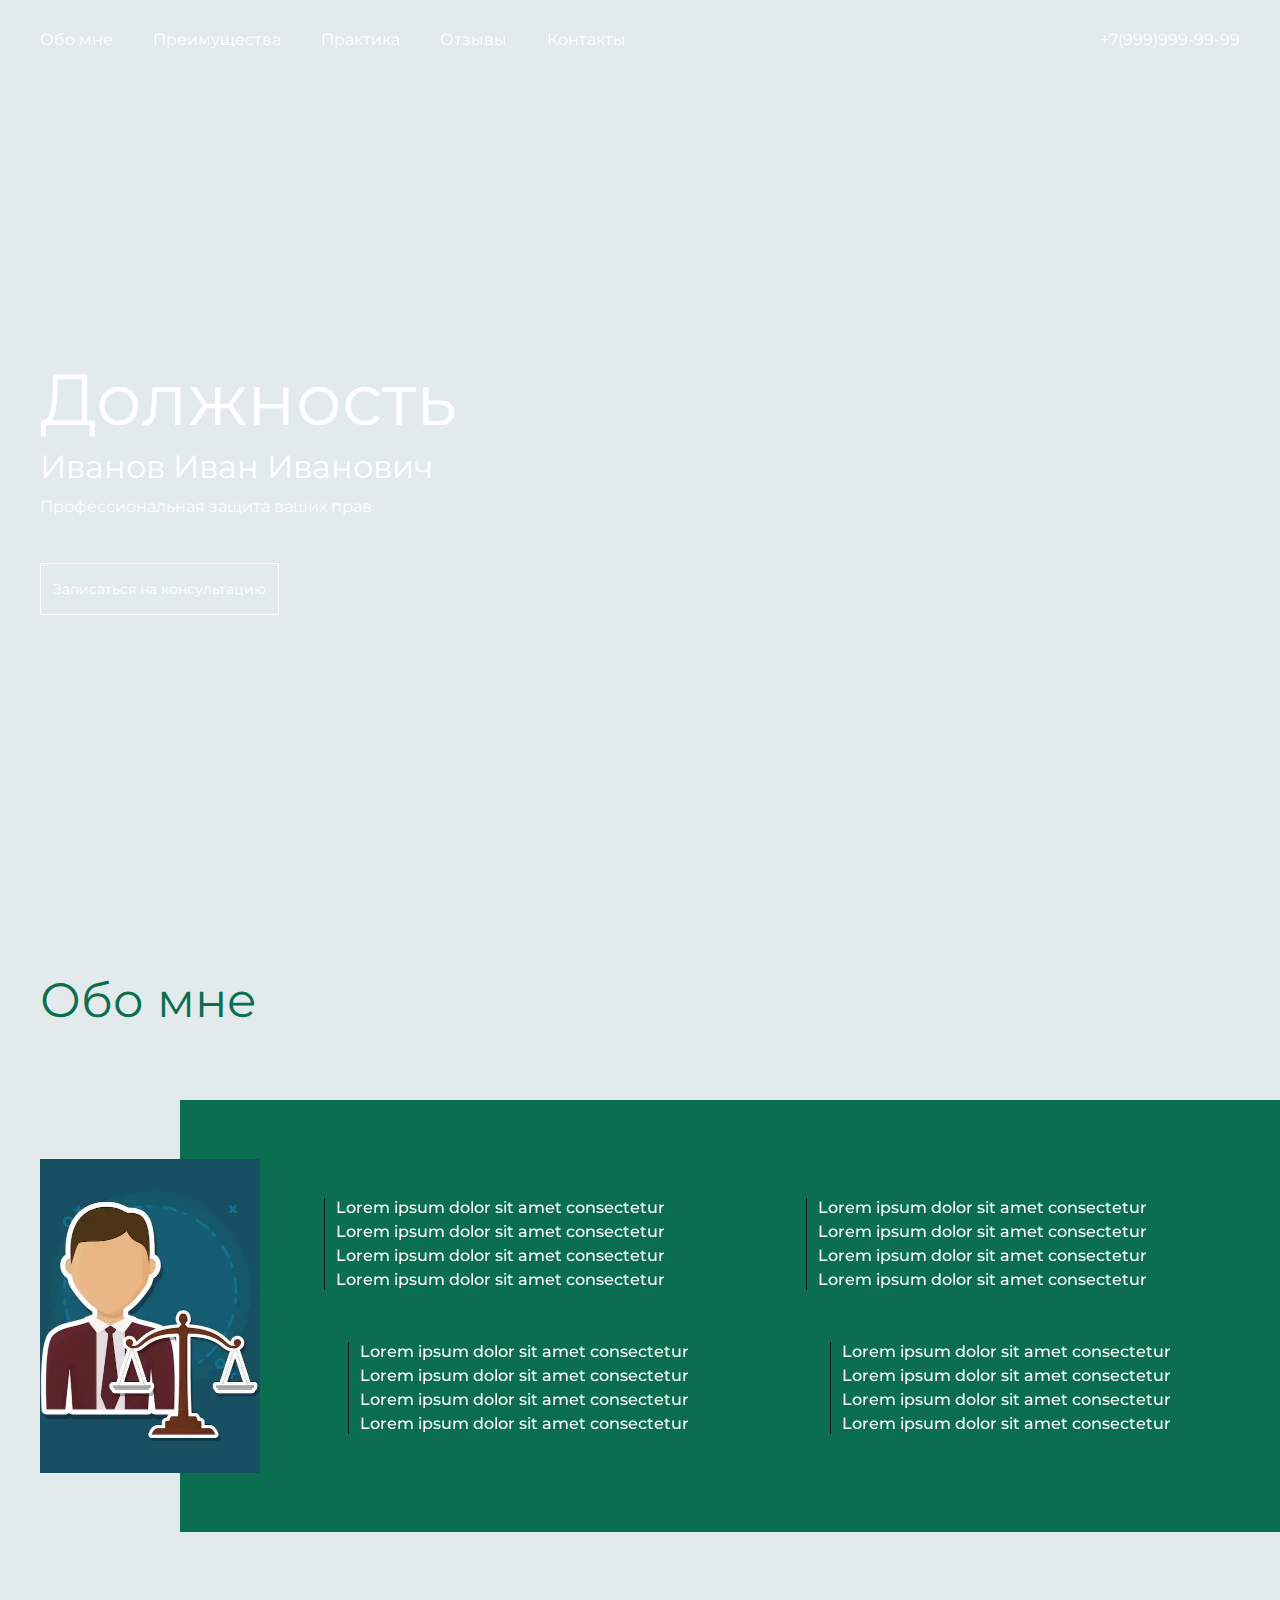
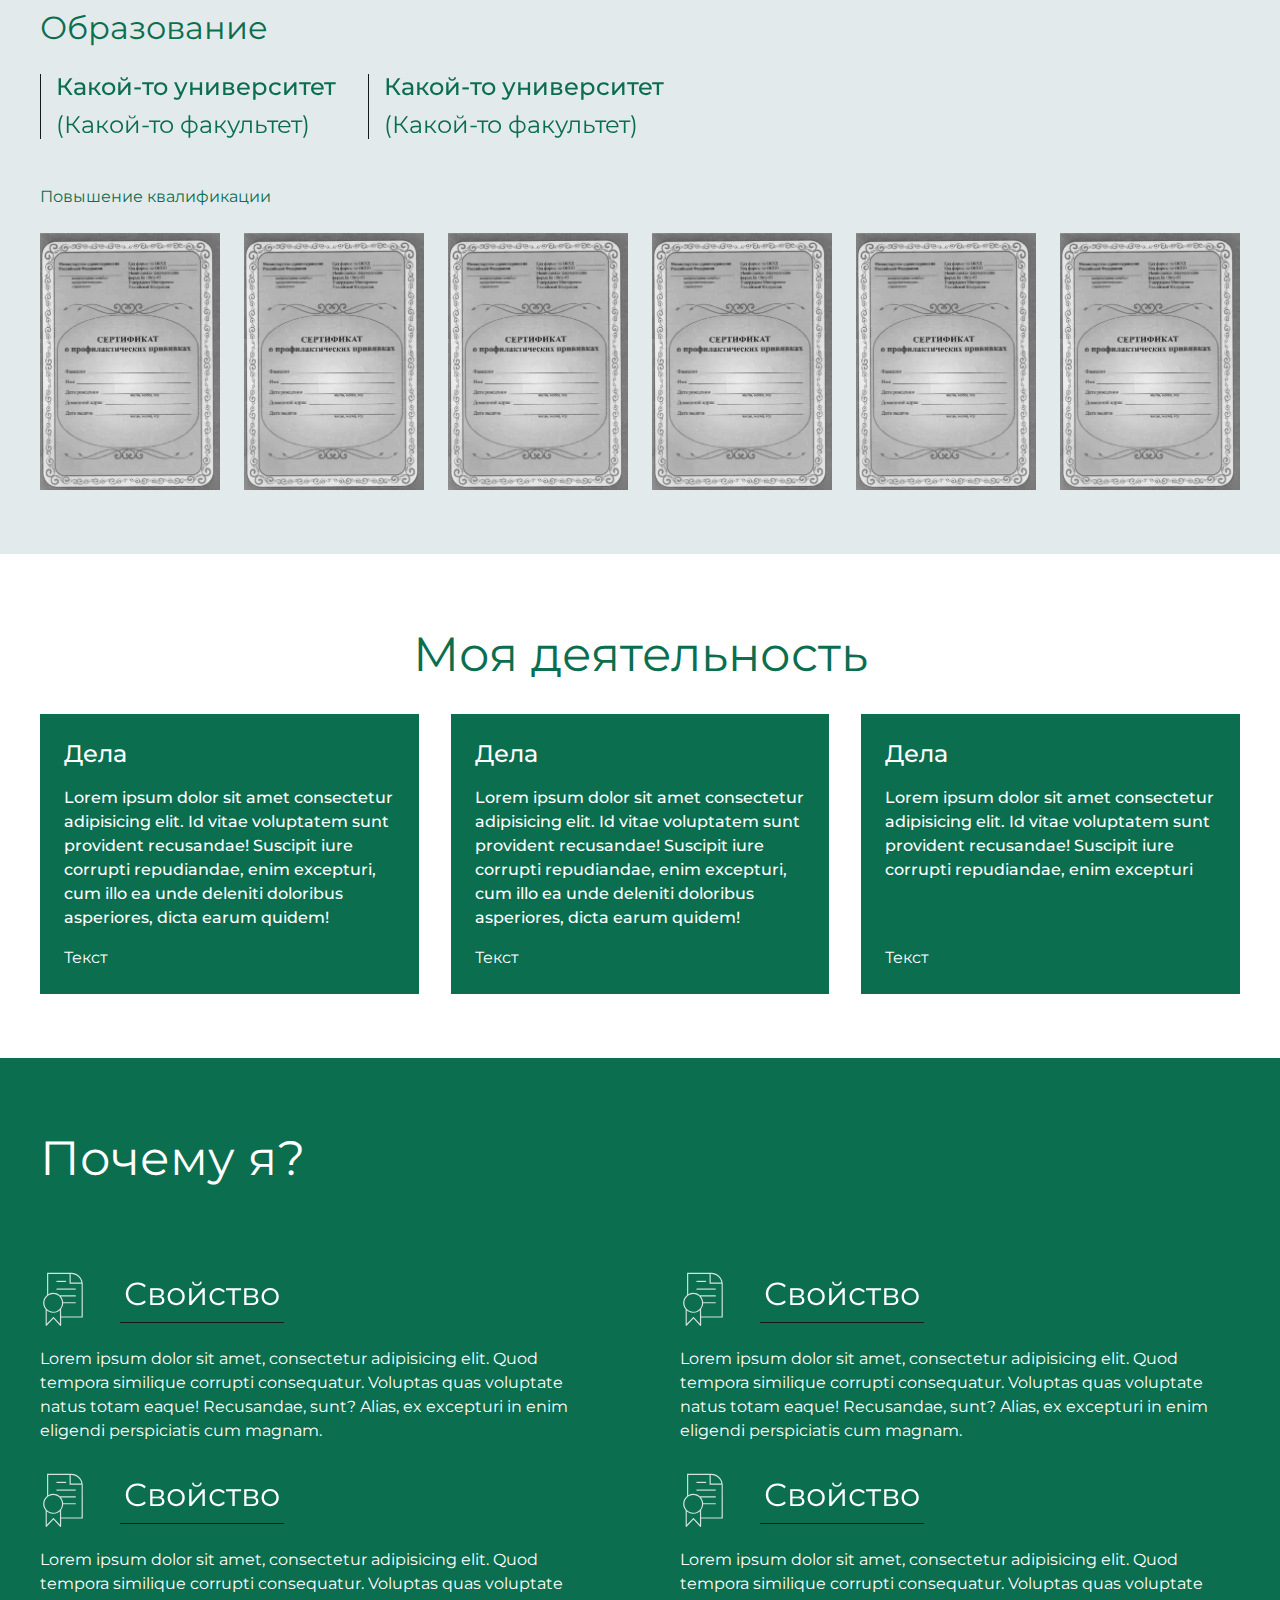
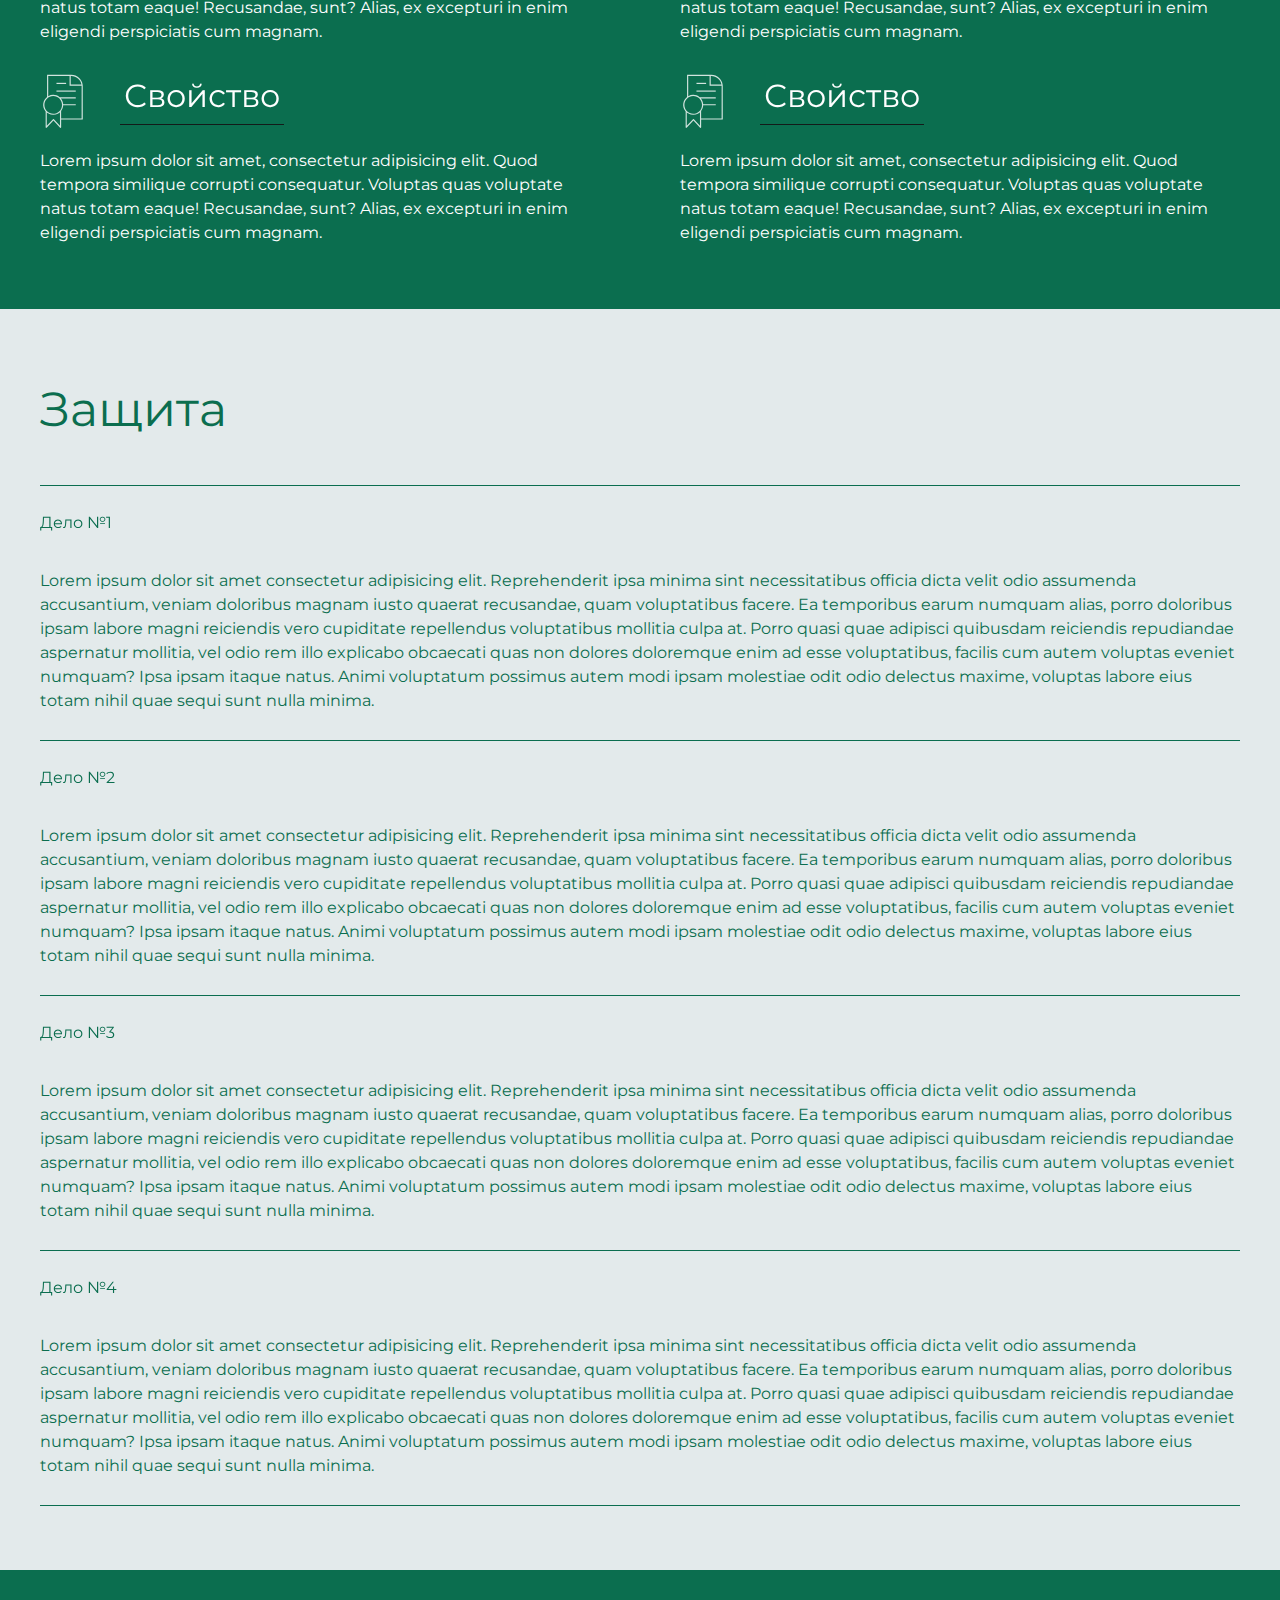
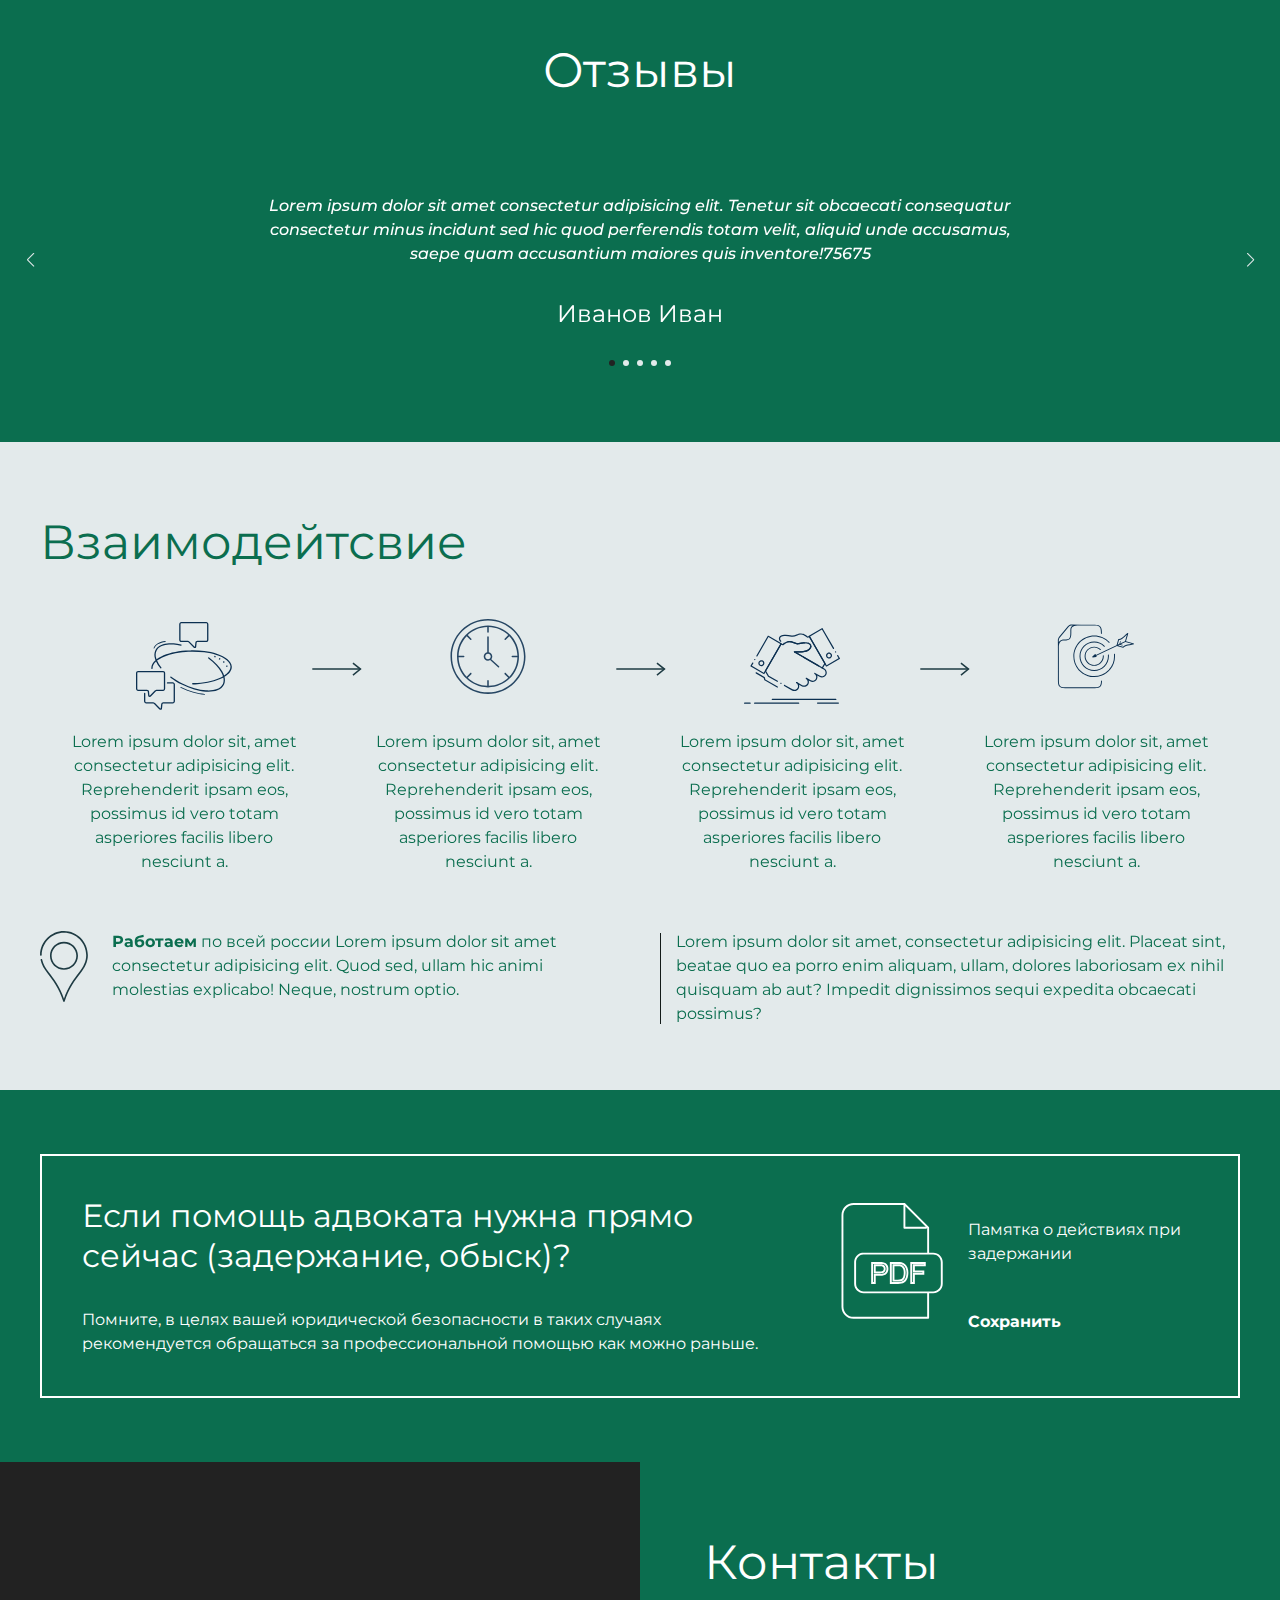
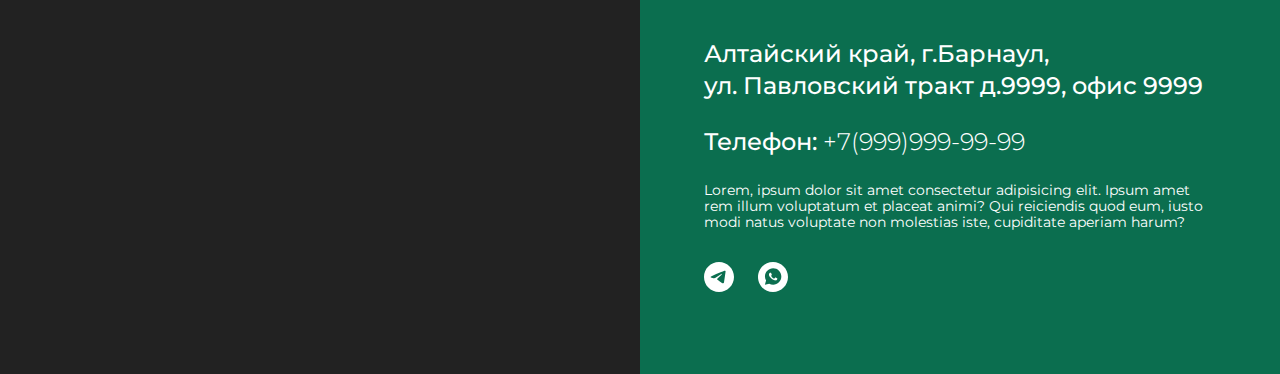
<file: docs/index.html>
<!DOCTYPE html>
<html lang="ru">

<head>
	<title>Главная</title>
	<meta charset="UTF-8">
	<meta name="format-detection" content="telephone=no">
	<!-- <style>body{opacity: 0;}</style> -->
	<link rel="stylesheet" href="css/style.min.css?_v=20221225201739">
	<link rel="shortcut icon" href="favicon.ico">
	<!-- <link rel="stylesheet" href="https://cdn.jsdelivr.net/npm/swiper/swiper-bundle.min.css?_v=20221225201739" /> -->
	<!-- <meta name="robots" content="noindex, nofollow"> -->
	<meta name="viewport" content="width=device-width, initial-scale=1.0">
</head>

<body>
	<div class="wrapper">
		<header class="header" data-scroll="120">
			<div class="header__container">
				<div class="header__menu menu">
					<nav class="menu__body">
						<ul class="menu__list">
							<li class="li menu__item">
								<a href="" class="menu__link" data-goto="#about" data-goto-header>Обо мне</a>
							</li>
							<li class="li menu__item">
								<a href="" class="menu__link" data-goto="#why-me" data-goto-header>Преимущества</a>
							</li>
							<li class="li menu__item">
								<a href="" class="menu__link" data-goto="#protection" data-goto-header>Практика</a>
							</li>
							<li class="li menu__item">
								<a href="#" class="menu__link" data-goto="#reviews" data-goto-header>Отзывы</a>
							</li>
							<li class="li menu__item">
								<a href="" class="menu__link" data-goto="#footer" data-goto-header>Контакты</a>
							</li>
						</ul>
					</nav>
					<a class="header__tel" href="tel:+79999999999">+7(999)999-99-99</a>
					<button type="button" class="menu__icon icon-menu"><span></span></button>
				</div>
			</div>
		</header>

		<div class="hero">
			<div class="hero__container">
				<h1 class="hero__title">Должность</h1>
				<h2 class="hero__subtitle">Иванов Иван Иванович</h2>
				<span class="hero__descr">Профессиональная защита ваших прав</span>
				<button type="button" class="hero__btn">Записаться на консультацию</button>
			</div>
		</div>
		<main class="page">
			<section class="about section" id="about" data-watch="navigator" data-watch-threshold="0.5">
				<div class="about__container">
					<h2 class="about__title title">Обо мне</h2>
					<div class="about__info">
						<picture><source srcset="img/about.webp" type="image/webp"><img class="about__img" src="img/about.jpg" alt=""></picture>
						<ul class="about__biography">
							<li class="about__biography-item">
								Lorem ipsum dolor sit amet consectetur<br>
								Lorem ipsum dolor sit amet consectetur<br>
								Lorem ipsum dolor sit amet consectetur<br>
								Lorem ipsum dolor sit amet consectetur<br>
							</li>
							<li class="about__biography-item">
								Lorem ipsum dolor sit amet consectetur<br>
								Lorem ipsum dolor sit amet consectetur<br>
								Lorem ipsum dolor sit amet consectetur<br>
								Lorem ipsum dolor sit amet consectetur<br>
							</li>
							<li class="about__biography-item">
								Lorem ipsum dolor sit amet consectetur<br>
								Lorem ipsum dolor sit amet consectetur<br>
								Lorem ipsum dolor sit amet consectetur<br>
								Lorem ipsum dolor sit amet consectetur<br>
							</li>
							<li class="about__biography-item">
								Lorem ipsum dolor sit amet consectetur<br>
								Lorem ipsum dolor sit amet consectetur<br>
								Lorem ipsum dolor sit amet consectetur<br>
								Lorem ipsum dolor sit amet consectetur<br>
							</li>
						</ul>
					</div>
					<div class="about__education education">
						<h3 class="education__title">Образование</h3>
						<ul class="education__list">
							<li class="education__item">
								<span class="education__name">Какой-то университет</span>
								<span class="education__faculty">(Какой-то факультет)</span>
							</li>
							<li class="education__item">
								<span class="education__name">Какой-то университет</span>
								<span class="education__faculty">(Какой-то факультет)</span>
							</li>
						</ul>
						<div class="education__training">
							<span class="education__text">
								Повышение квалификации
							</span>
							<div class="education__training-list gallery" data-gallery>
								<a href="img/cert.jpg" class="education__training-item">
									<picture><source srcset="img/cert.webp" type="image/webp"><img src="img/cert.jpg" alt="Превью"></picture>
								</a>
								<a href="img/cert.jpg" class="education__training-item">
									<picture><source srcset="img/cert.webp" type="image/webp"><img src="img/cert.jpg" alt="Превью"></picture>
								</a>
								<a href="img/cert.jpg" class="education__training-item">
									<picture><source srcset="img/cert.webp" type="image/webp"><img src="img/cert.jpg" alt="Превью"></picture>
								</a>
								<a href="img/cert.jpg" class="education__training-item">
									<picture><source srcset="img/cert.webp" type="image/webp"><img src="img/cert.jpg" alt="Превью"></picture>
								</a>
								<a href="img/cert.jpg" class="education__training-item">
									<picture><source srcset="img/cert.webp" type="image/webp"><img src="img/cert.jpg" alt="Превью"></picture>
								</a>
								<a href="img/cert.jpg" class="education__training-item">
									<picture><source srcset="img/cert.webp" type="image/webp"><img src="img/cert.jpg" alt="Превью"></picture>
								</a>
							</div>
						</div>
					</div>
				</div>
			</section>
			<section class="activity section">
				<div class="activity__container">
					<h2 class="activity__title title">Моя деятельность</h2>
					<ul class="activity__list">
						<li class="activity__item">
							<h3 class="activity__caption">Дела</h3>
							<p class="activity__descr">
								Lorem ipsum dolor sit amet consectetur adipisicing elit. Id vitae voluptatem sunt provident recusandae! Suscipit iure corrupti repudiandae, enim excepturi, cum illo ea unde deleniti doloribus asperiores, dicta earum quidem!
							</p>
							<button type="button" class="activity__btn">Текст</button>
						</li>
						<li class="activity__item">
							<h3 class="activity__caption">Дела</h3>
							<p class="activity__descr">
								Lorem ipsum dolor sit amet consectetur adipisicing elit. Id vitae voluptatem sunt provident recusandae!
								Suscipit iure corrupti repudiandae, enim excepturi, cum illo ea unde deleniti doloribus asperiores, dicta
								earum quidem!
							</p>
							<button type="button" class="activity__btn">Текст</button>
						</li>
						<li class="activity__item">
							<h3 class="activity__caption">Дела</h3>
							<p class="activity__descr">
								Lorem ipsum dolor sit amet consectetur adipisicing elit. Id vitae voluptatem sunt provident recusandae!
								Suscipit iure corrupti repudiandae, enim excepturi
							</p>
							<button type="button" class="activity__btn">Текст</button>
						</li>
					</ul>
				</div>
			</section>
			<section class="why-me section section--dark" id="why-me" data-watch="navigator" data-watch-threshold="0.5">
				<div class="why-me__container">
					<h2 class="why-me__title title">Почему я?</h2>
					<ul class="why-me__list">
						<li class="why-me__item">
							<h3 class="why-me__caption">Свойство</h3>
							<p class="why-me__descr">
								Lorem ipsum dolor sit amet, consectetur adipisicing elit. Quod tempora similique corrupti consequatur.
								Voluptas quas voluptate natus totam eaque! Recusandae, sunt? Alias, ex excepturi in enim eligendi perspiciatis
								cum magnam.
							</p>
						</li>
						<li class="why-me__item">
							<h3 class="why-me__caption">Свойство</h3>
							<p class="why-me__descr">
								Lorem ipsum dolor sit amet, consectetur adipisicing elit. Quod tempora similique corrupti consequatur.
								Voluptas quas voluptate natus totam eaque! Recusandae, sunt? Alias, ex excepturi in enim eligendi perspiciatis
								cum magnam.
							</p>
						</li>
						<li class="why-me__item">
							<h3 class="why-me__caption">Свойство</h3>
							<p class="why-me__descr">
								Lorem ipsum dolor sit amet, consectetur adipisicing elit. Quod tempora similique corrupti consequatur.
								Voluptas quas voluptate natus totam eaque! Recusandae, sunt? Alias, ex excepturi in enim eligendi perspiciatis
								cum magnam.
							</p>
						</li>
						<li class="why-me__item">
							<h3 class="why-me__caption">Свойство</h3>
							<p class="why-me__descr">
								Lorem ipsum dolor sit amet, consectetur adipisicing elit. Quod tempora similique corrupti consequatur.
								Voluptas quas voluptate natus totam eaque! Recusandae, sunt? Alias, ex excepturi in enim eligendi perspiciatis
								cum magnam.
							</p>
						</li>
						<li class="why-me__item">
							<h3 class="why-me__caption">Свойство</h3>
							<p class="why-me__descr">
								Lorem ipsum dolor sit amet, consectetur adipisicing elit. Quod tempora similique corrupti consequatur.
								Voluptas quas voluptate natus totam eaque! Recusandae, sunt? Alias, ex excepturi in enim eligendi perspiciatis
								cum magnam.
							</p>
						</li>
						<li class="why-me__item">
							<h3 class="why-me__caption">Свойство</h3>
							<p class="why-me__descr">
								Lorem ipsum dolor sit amet, consectetur adipisicing elit. Quod tempora similique corrupti consequatur.
								Voluptas quas voluptate natus totam eaque! Recusandae, sunt? Alias, ex excepturi in enim eligendi perspiciatis
								cum magnam.
							</p>
						</li>
					</ul>
				</div>
			</section>
			<section class="protection section" id="protection" data-watch="navigator" data-watch-threshold="0.5">
				<div class="protection__container">
					<h2 class="protection__title title">Защита</h2>
					<div data-spollers class="spollers" data-spollers-speed="300">
						<div class="spollers__item">
							<button type="button" data-spoller class="spollers__title">
								Дело №1
								<span class="spollers__icon"></span>
							</button>
							<div class="spollers__body">
								Lorem ipsum dolor sit amet consectetur adipisicing elit. Reprehenderit ipsa minima sint necessitatibus officia
								dicta velit odio assumenda accusantium, veniam doloribus magnam iusto quaerat recusandae, quam voluptatibus
								facere. Ea temporibus earum numquam alias, porro doloribus ipsam labore magni reiciendis vero cupiditate
								repellendus voluptatibus mollitia culpa at. Porro quasi quae adipisci quibusdam reiciendis repudiandae
								aspernatur mollitia, vel odio rem illo explicabo obcaecati quas non dolores doloremque enim ad esse
								voluptatibus, facilis cum autem voluptas eveniet numquam? Ipsa ipsam itaque natus. Animi voluptatum possimus
								autem modi ipsam molestiae odit odio delectus maxime, voluptas labore eius totam nihil quae sequi sunt nulla
								minima.
							</div>
						</div>
						<div class="spollers__item">
							<button type="button" data-spoller class="spollers__title">
								Дело №2
								<span class="spollers__icon"></span>
							</button>
							<div class="spollers__body">
								Lorem ipsum dolor sit amet consectetur adipisicing elit. Reprehenderit ipsa minima sint necessitatibus officia
								dicta velit odio assumenda accusantium, veniam doloribus magnam iusto quaerat recusandae, quam voluptatibus
								facere. Ea temporibus earum numquam alias, porro doloribus ipsam labore magni reiciendis vero cupiditate
								repellendus voluptatibus mollitia culpa at. Porro quasi quae adipisci quibusdam reiciendis repudiandae
								aspernatur mollitia, vel odio rem illo explicabo obcaecati quas non dolores doloremque enim ad esse
								voluptatibus, facilis cum autem voluptas eveniet numquam? Ipsa ipsam itaque natus. Animi voluptatum possimus
								autem modi ipsam molestiae odit odio delectus maxime, voluptas labore eius totam nihil quae sequi sunt nulla
								minima.
							</div>
						</div>
						<div class="spollers__item">
							<button type="button" data-spoller class="spollers__title">
								Дело №3
								<span class="spollers__icon"></span>
							</button>
							<div class="spollers__body">
								Lorem ipsum dolor sit amet consectetur adipisicing elit. Reprehenderit ipsa minima sint necessitatibus officia
								dicta velit odio assumenda accusantium, veniam doloribus magnam iusto quaerat recusandae, quam voluptatibus
								facere. Ea temporibus earum numquam alias, porro doloribus ipsam labore magni reiciendis vero cupiditate
								repellendus voluptatibus mollitia culpa at. Porro quasi quae adipisci quibusdam reiciendis repudiandae
								aspernatur mollitia, vel odio rem illo explicabo obcaecati quas non dolores doloremque enim ad esse
								voluptatibus, facilis cum autem voluptas eveniet numquam? Ipsa ipsam itaque natus. Animi voluptatum possimus
								autem modi ipsam molestiae odit odio delectus maxime, voluptas labore eius totam nihil quae sequi sunt nulla
								minima.
							</div>
						</div>
						<div class="spollers__item">
							<button type="button" data-spoller class="spollers__title">
								Дело №4
								<span class="spollers__icon"></span>
							</button>
							<div class="spollers__body">
								Lorem ipsum dolor sit amet consectetur adipisicing elit. Reprehenderit ipsa minima sint necessitatibus officia
								dicta velit odio assumenda accusantium, veniam doloribus magnam iusto quaerat recusandae, quam voluptatibus
								facere. Ea temporibus earum numquam alias, porro doloribus ipsam labore magni reiciendis vero cupiditate
								repellendus voluptatibus mollitia culpa at. Porro quasi quae adipisci quibusdam reiciendis repudiandae
								aspernatur mollitia, vel odio rem illo explicabo obcaecati quas non dolores doloremque enim ad esse
								voluptatibus, facilis cum autem voluptas eveniet numquam? Ipsa ipsam itaque natus. Animi voluptatum possimus
								autem modi ipsam molestiae odit odio delectus maxime, voluptas labore eius totam nihil quae sequi sunt nulla
								minima.
							</div>
						</div>
					</div>
				</div>
			</section>
			<section class="review section  section--dark" id="reviews" data-watch="navigator" data-watch-threshold="0.5">
				<!-- Оболочка слайдера -->
				<h2 class="review__title title">Отзывы</h2>
				<div class="review__slider swiper">
					<!-- Двигающееся часть слайдера -->
					<div class="review__wrapper swiper-wrapper">
						<!-- Слайд -->
						<div class="review__slide swiper-slide">
							<div class="blockquote">
								<p class="blockquote__text">
									Lorem ipsum dolor sit amet consectetur adipisicing elit. Tenetur sit obcaecati consequatur
									consectetur minus
									incidunt sed hic quod perferendis totam velit, aliquid unde accusamus, saepe quam
									accusantium maiores quis
									inventore!75675
								</p>
								<cite class="blockquote__name">Иванов Иван</cite>
							</div>
						</div>
						<div class="review__slide swiper-slide">
							<div class="blockquote">
								<p class="blockquote__text">
									Lorem ipsum dolor sit amet consectetur adipisicing elit. Tenetur sit obcaecati consequatur
									consectetur minus
									incidunt sed hic quod perferendis totam velit, aliquid unde accusamus, saepe quam
									accusantium maiores quis
									inventore!64564
								</p>
								<cite class="blockquote__name">Иванов Иван</cite>
							</div>
						</div>
						<div class="review__slide swiper-slide">
							<div class="blockquote">
								<p class="blockquote__text">
									Lorem ipsum dolor sit amet consectetur adipisicing elit. Tenetur sit obcaecati consequatur
									consectetur minus
									incidunt sed hic quod perferendis totam velit, aliquid unde accusamus, saepe quam
									accusantium maiores quis
									inventore!43534
								</p>
								<cite class="blockquote__name">Иванов Иван</cite>
							</div>
						</div>
						<div class="review__slide swiper-slide">
							<div class="blockquote">
								<p class="blockquote__text">
									Lorem ipsum dolor sit amet consectetur adipisicing elit. Tenetur sit obcaecati consequatur
									consectetur minus
									incidunt sed hic quod perferendis totam velit, aliquid unde accusamus, saepe quam
									accusantium maiores quis
									inventore!123
								</p>
								<cite class="blockquote__name">Иванов Иван</cite>
							</div>
						</div>
						<div class="review__slide swiper-slide">
							<div class="blockquote">
								<p class="blockquote__text">
									Lorem ipsum dolor sit amet consectetur adipisicing elit. Tenetur sit obcaecati consequatur
									consectetur minus
									incidunt sed hic quod perferendis totam velit, aliquid unde accusamus, saepe quam
									accusantium maiores quis
									inventore!12331233
								</p>
								<cite class="blockquote__name">Иванов Иван</cite>
							</div>
						</div>
						<!-- Если нужна пагинация -->
						<div class="swiper-pagination"></div>
						<!-- Если нужна навигация (влево/вправо) -->
						<button type="button" class="swiper-button-prev"></button>
						<button type="button" class="swiper-button-next"></button>
						<!-- Если нужен скролбар -->
						<!-- <div class="swiper-scrollbar"></div> -->
					</div>

			</section>
			<section class="interaction section">
				<div class="interaction__container">
					<h2 class="interaction__title title">Взаимодейтсвие</h2>
					<ul class="interaction__steps">
						<li class="interaction__step interaction__step--chat">
							<p class="interaction__step-text">
								Lorem ipsum dolor sit, amet consectetur adipisicing elit. Reprehenderit ipsam
								eos, possimus id vero totam asperiores facilis libero nesciunt a.
							</p>
						</li>
						<li class="interaction__step  interaction__step--clock">
							<p class="interaction__step-text">
								Lorem ipsum dolor sit, amet consectetur adipisicing elit. Reprehenderit ipsam
								eos, possimus id vero totam asperiores facilis libero nesciunt a.
							</p>
						</li>
						<li class="interaction__step  interaction__step--handle">
							<p class="interaction__step-text">
								Lorem ipsum dolor sit, amet consectetur adipisicing elit. Reprehenderit ipsam
								eos, possimus id vero totam asperiores facilis libero nesciunt a.
							</p>
						</li>
						<li class="interaction__step  interaction__step--blanck">
							<p class="interaction__step-text">
								Lorem ipsum dolor sit, amet consectetur adipisicing elit. Reprehenderit ipsam
								eos, possimus id vero totam asperiores facilis libero nesciunt a.
							</p>
						</li>
					</ul>
					<div class="interaction__bottom">
						<p class="interaction__place">
							<strong>Работаем</strong> по всей россии Lorem ipsum dolor sit amet consectetur adipisicing elit. Quod sed, ullam hic animi molestias explicabo! Neque, nostrum optio.
						</p>
						<p class="interaction__info">
							Lorem ipsum dolor sit amet, consectetur adipisicing elit. Placeat sint, beatae quo ea porro enim aliquam, ullam,
							dolores laboriosam ex nihil quisquam ab aut? Impedit dignissimos sequi expedita obcaecati possimus?
						</p>
					</div>
				</div>
			</section>
			<section class="emergency-help section  section--dark">
				<div class="emergency-help__container">
					<div class="emergency-help__box">
						<div class="emergency-help__left">
							<div class="emergency-help__now">
								Если помощь адвоката нужна прямо сейчас (задержание, обыск)?
							</div>
							<p class="emergency-help__text">
								Помните, в целях вашей юридической безопасности в таких случаях рекомендуется обращаться за профессиональной
								помощью как можно раньше.
							</p>
						</div>
						<a download target="_blank" href="#" class="emergency-help__right">
							<img src="img/pdf.svg" class="emergency-help__icon" alt="">
							<p class="emergency-help__text">
								Памятка о действиях при задержании
							</p>
							<span class="emergency-help__save">Сохранить</span>
						</a>
					</div>
				</div>
			</section>
		</main>
		<footer class="footer" id="footer" data-watch="navigator" data-watch-threshold="0.5">
			<div class="footer__box">
				<h2 class="footer__title title">Контакты</h2>
				<address class="footer__address">
					Алтайский край, г.Барнаул,
					<br>
					ул. Павловский тракт д.9999, офис 9999
				</address>
				<div class="footer__tel">
					Телефон:
					<a href="tel:+79999999999">+7(999)999-99-99</a>
				</div>
				<div class="footer__info">
					Lorem, ipsum dolor sit amet consectetur adipisicing elit. Ipsum amet rem illum voluptatum et placeat animi? Qui
					reiciendis quod eum, iusto modi natus voluptate non molestias iste, cupiditate aperiam harum?
				</div>
				<ul class="social">
					<li class="social__item">
						<a class="social__link" href="#" aria-label="Мой Инстаграм">
							<svg width="30px" height="30px" viewBox="0 0 100 100" fill="none" xmlns="http://www.w3.org/2000/svg">
								<path fill-rule="evenodd" clip-rule="evenodd" d="M50 100c27.614 0 50-22.386 50-50S77.614 0 50 0 0 22.386 0 50s22.386 50 50 50Zm21.977-68.056c.386-4.38-4.24-2.576-4.24-2.576-3.415 1.414-6.937 2.85-10.497 4.302-11.04 4.503-22.444 9.155-32.159 13.734-5.268 1.932-2.184 3.864-2.184 3.864l8.351 2.577c3.855 1.16 5.91-.129 5.91-.129l17.988-12.238c6.424-4.38 4.882-.773 3.34.773l-13.49 12.882c-2.056 1.804-1.028 3.35-.129 4.123 2.55 2.249 8.82 6.364 11.557 8.16.712.467 1.185.778 1.292.858.642.515 4.111 2.834 6.424 2.319 2.313-.516 2.57-3.479 2.57-3.479l3.083-20.226c.462-3.511.993-6.886 1.417-9.582.4-2.546.705-4.485.767-5.362Z" fill="#ffffff"></path>
							</svg>
						</a>
					</li>
					<li class="social__item">
						<a class="social__link" href="#" aria-label="Мой файсбук">
							<svg width="30px" height="30px" viewBox="0 0 100 100" fill="none" xmlns="http://www.w3.org/2000/svg">
								<path fill-rule="evenodd" clip-rule="evenodd" d="M50 100C77.6142 100 100 77.6142 100 50C100 22.3858 77.6142 0 50 0C22.3858 0 0 22.3858 0 50C0 77.6142 22.3858 100 50 100ZM69.7626 28.9928C64.6172 23.841 57.7739 21.0027 50.4832 21C35.4616 21 23.2346 33.2252 23.2292 48.2522C23.2274 53.0557 24.4823 57.7446 26.8668 61.8769L23 76L37.4477 72.2105C41.4282 74.3822 45.9107 75.5262 50.4714 75.528H50.4823C65.5029 75.528 77.7299 63.301 77.7363 48.2749C77.7408 40.9915 74.9089 34.1446 69.7626 28.9928ZM62.9086 53.9588C62.2274 53.6178 58.8799 51.9708 58.2551 51.7435C57.6313 51.5161 57.1766 51.4024 56.7228 52.0845C56.269 52.7666 54.964 54.2998 54.5666 54.7545C54.1692 55.2092 53.7718 55.2656 53.0915 54.9246C52.9802 54.8688 52.8283 54.803 52.6409 54.7217C51.6819 54.3057 49.7905 53.4855 47.6151 51.5443C45.5907 49.7382 44.2239 47.5084 43.8265 46.8272C43.4291 46.1452 43.7837 45.7769 44.1248 45.4376C44.3292 45.2338 44.564 44.9478 44.7987 44.662C44.9157 44.5194 45.0328 44.3768 45.146 44.2445C45.4345 43.9075 45.56 43.6516 45.7302 43.3049C45.7607 43.2427 45.7926 43.1776 45.8272 43.1087C46.0545 42.654 45.9409 42.2565 45.7708 41.9155C45.6572 41.6877 45.0118 40.1167 44.4265 38.6923C44.1355 37.984 43.8594 37.3119 43.671 36.8592C43.1828 35.687 42.6883 35.69 42.2913 35.6924C42.2386 35.6928 42.1876 35.6931 42.1386 35.6906C41.7421 35.6706 41.2874 35.667 40.8336 35.667C40.3798 35.667 39.6423 35.837 39.0175 36.5191C38.9773 36.5631 38.9323 36.6111 38.8834 36.6633C38.1738 37.4209 36.634 39.0648 36.634 42.2002C36.634 45.544 39.062 48.7748 39.4124 49.2411L39.415 49.2444C39.4371 49.274 39.4767 49.3309 39.5333 49.4121C40.3462 50.5782 44.6615 56.7691 51.0481 59.5271C52.6732 60.2291 53.9409 60.6475 54.9303 60.9612C56.5618 61.4796 58.046 61.4068 59.22 61.2313C60.5286 61.0358 63.2487 59.5844 63.8161 57.9938C64.3836 56.4033 64.3836 55.0392 64.2136 54.7554C64.0764 54.5258 63.7545 54.3701 63.2776 54.1395C63.1633 54.0843 63.0401 54.0247 62.9086 53.9588Z" fill="#ffffff"></path>
							</svg>
						</a>
					</li>
				</ul>
			</div>
			<div class="footer__map-wrapper">
				<div class="footer__map" id="map"></div>
			</div>
		</footer>
	</div>
	<!-- <div id="popup" aria-hidden="true" class="popup">
	<div class="popup__wrapper">
		<div class="popup__content">
			<button data-close type="button" class="popup__close">Закрыть</button>
			<div class="popup__text">
				Text
			</div>
		</div>
	</div>
</div> -->
	<script src="https://api-maps.yandex.ru/2.1/?apikey=ваш API-ключ&lang=ru_RU&_v=20221225201739"></script>
	<script src="js/app.min.js?_v=20221225201739"></script>
</body>

</html>
</file>
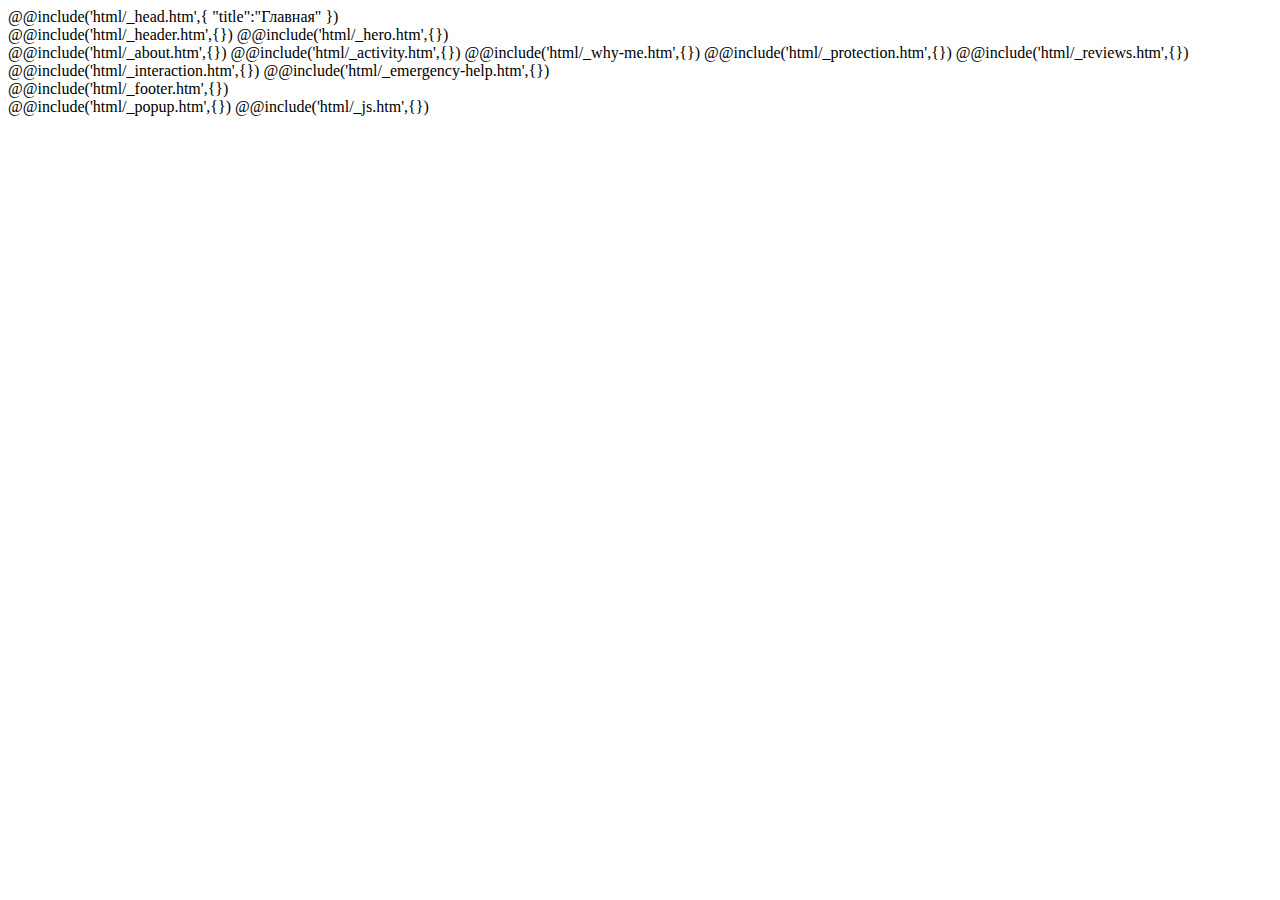
<file: src/index.html>
<!DOCTYPE html>
<html lang="ru">
@@include('html/_head.htm',{
"title":"Главная"
})

<body>
  <div class="wrapper">
    @@include('html/_header.htm',{})
    @@include('html/_hero.htm',{})
    <main class="page">
      @@include('html/_about.htm',{})
      @@include('html/_activity.htm',{})
      @@include('html/_why-me.htm',{})
      @@include('html/_protection.htm',{})
      @@include('html/_reviews.htm',{})
      @@include('html/_interaction.htm',{})
      @@include('html/_emergency-help.htm',{})
    </main>
    @@include('html/_footer.htm',{})
  </div>
  @@include('html/_popup.htm',{})
  @@include('html/_js.htm',{})
</body>

</html>
</file>
<file: docs/css/style.min.css>
@charset "UTF-8";@import url(https://fonts.googleapis.com/css?family=Montserrat:100,300,400,500,600,800&display=swap);*{padding:0;margin:0;border:0}*,:after,:before{-webkit-box-sizing:border-box;box-sizing:border-box}body,html{height:100%;min-width:320px}body{color:#fff;line-height:1;font-family:Montserrat,sans-serif;font-size:.875rem;-ms-text-size-adjust:100%;-moz-text-size-adjust:100%;-webkit-text-size-adjust:100%;-webkit-font-smoothing:antialiased;-moz-osx-font-smoothing:grayscale}button,input,textarea{font-family:Montserrat,sans-serif;font-size:inherit}button{cursor:pointer;color:inherit;background-color:inherit}a{color:inherit}a:link,a:visited{text-decoration:none}a:hover{text-decoration:none}ul li{list-style:none}img{vertical-align:top}h1,h2,h3,h4,h5,h6{font-weight:inherit;font-size:inherit}body{font-weight:400;background-color:#e3eaeb}.lock body{overflow:hidden;-ms-touch-action:none;touch-action:none}.wrapper{min-height:100%;display:-webkit-box;display:-ms-flexbox;display:flex;-webkit-box-orient:vertical;-webkit-box-direction:normal;-ms-flex-direction:column;flex-direction:column;overflow:hidden}.wrapper>main{-webkit-box-flex:1;-ms-flex:1 1 auto;flex:1 1 auto}.wrapper>*{min-width:0}[class*=__container]{max-width:75rem;-webkit-box-sizing:content-box;box-sizing:content-box;margin:0 auto;padding:0 .9375rem}.spollers{display:-ms-grid;display:grid}.spollers__item{font-size:1rem;line-height:1.5;border-top:1px solid #0b6e4f}.spollers__item:last-child{border-bottom:1px solid #0b6e4f}.spollers__title{width:100%;cursor:default;text-align:left;padding:1.6875rem 3.125rem 1.6875rem 0;position:relative}._spoller-init .spollers__title{cursor:pointer}._spoller-init .spollers__title .spollers__icon{display:block;position:absolute;padding:5px;background-color:transparent;right:10px;top:50%;width:40px;height:40px;-webkit-transform:translateY(-50%);-ms-transform:translateY(-50%);transform:translateY(-50%);border-radius:50%;-webkit-transition:background-color .3s ease 0s,-webkit-transform .3s ease 0s;transition:background-color .3s ease 0s,-webkit-transform .3s ease 0s;-o-transition:transform .3s ease 0s,background-color .3s ease 0s;transition:transform .3s ease 0s,background-color .3s ease 0s;transition:transform .3s ease 0s,background-color .3s ease 0s,-webkit-transform .3s ease 0s}._spoller-init .spollers__title .spollers__icon::after,._spoller-init .spollers__title .spollers__icon::before{content:"";position:absolute;right:5px;background-color:#0b6e4f;top:50%;height:2px;width:30px;-webkit-transition:-webkit-transform .5s ease 0s;transition:-webkit-transform .5s ease 0s;-o-transition:transform .5s ease 0s;transition:transform .5s ease 0s;transition:transform .5s ease 0s,-webkit-transform .5s ease 0s}._spoller-init .spollers__title .spollers__icon::before{-webkit-transform:translate(0,-50%) rotate(0);-ms-transform:translate(0,-50%) rotate(0);transform:translate(0,-50%) rotate(0)}._spoller-init .spollers__title .spollers__icon::after{-webkit-transform:translate(0,-50%) rotate(90deg);-ms-transform:translate(0,-50%) rotate(90deg);transform:translate(0,-50%) rotate(90deg)}._spoller-init .spollers__title .spollers__icon:hover{background-color:#0b6e4f}._spoller-init .spollers__title .spollers__icon:hover::after,._spoller-init .spollers__title .spollers__icon:hover::before{background-color:#fff}._spoller-init ._spoller-active .spollers__icon{-webkit-transform:translateY(-50%) rotate(45deg);-ms-transform:translateY(-50%) rotate(45deg);transform:translateY(-50%) rotate(45deg);background-color:#0b6e4f}._spoller-init ._spoller-active .spollers__icon::after,._spoller-init ._spoller-active .spollers__icon::before{background-color:#fff}.spollers__body{padding:.625rem 0 1.6875rem}[class*=-ibg]{position:relative}[class*=-ibg] img{position:absolute;width:100%;height:100%;top:0;left:0;-o-object-fit:cover;object-fit:cover}[class*=-ibg_contain] img{-o-object-fit:contain;object-fit:contain}.section{padding:4rem 0}.section--dark{background-color:#0b6e4f}.title{font-size:3rem;line-height:1.5}.icon-menu{display:none}.header{position:fixed;right:0;left:0;color:#fff}.header__tel{font-size:1rem}.header._header-scroll{z-index:100;background-color:#0c4231}.menu{display:-webkit-box;display:-ms-flexbox;display:flex;-webkit-box-pack:justify;-ms-flex-pack:justify;justify-content:space-between}.menu__link._navigator-active{color:#82a9af}.menu-open .menu__body{-webkit-transform:translateY(0);-ms-transform:translateY(0);transform:translateY(0);opacity:1;visibility:visible}.footer{display:-ms-grid;display:grid}.footer__map-wrapper{position:relative;width:100%;padding-bottom:80%;overflow:hidden}.footer__map{position:absolute;top:0;left:0;width:100%;height:100%;background-color:#222}.footer__box{background-color:#0b6e4f;padding:4rem}.footer__title{margin-bottom:2.5rem}.footer__address{font-style:normal;font-weight:500;font-size:1.5rem;line-height:1.3333333333;margin-bottom:1.5rem}.footer__tel{font-weight:500;font-size:1.5rem;line-height:1.3333333333;margin-bottom:1.5rem}.footer__tel a{font-weight:300}.footer__info{font-size:.875rem;line-height:1.1428571429;margin-bottom:2rem}.social{display:-webkit-box;display:-ms-flexbox;display:flex;gap:1.5rem}.no-webp .hero{background:url(../img/bg.jpg) right/cover no-repeat}.hero{max-width:87.5rem;width:100%;margin:0 auto}.hero__container{display:-webkit-box;display:-ms-flexbox;display:flex;height:calc(100vh - 4.875rem);-webkit-box-orient:vertical;-webkit-box-direction:normal;-ms-flex-direction:column;flex-direction:column;padding-top:4.875rem;-webkit-box-pack:center;-ms-flex-pack:center;justify-content:center;-webkit-box-align:start;-ms-flex-align:start;align-items:flex-start;color:#fff}.hero__title{font-size:4.5rem;margin-bottom:1rem}.hero__subtitle{font-size:2rem;margin-bottom:1rem}.hero__descr{display:block;font-size:1rem;margin-bottom:3rem}.hero__btn{font-size:.875rem;padding:1rem .75rem;border:1px solid #fff}.about__title{color:#0b6e4f;margin-bottom:4rem}.about__info{display:-webkit-box;display:-ms-flexbox;display:flex;margin-bottom:5rem;-webkit-box-align:center;-ms-flex-align:center;align-items:center}.about__img{position:relative;margin-right:-5rem;z-index:1;width:13.75rem;height:19.625rem;-o-object-fit:cover;object-fit:cover}.about__biography{-webkit-box-flex:1;-ms-flex:1;flex:1;margin-right:-9rem;padding:6rem 9rem 6rem 9rem;background-color:#0b6e4f;display:-webkit-box;display:-ms-flexbox;display:flex;-ms-flex-wrap:wrap;flex-wrap:wrap;gap:3rem;color:#fff}.about__biography-item{position:relative;-webkit-box-flex:calc(50% - 1.5rem);-ms-flex:calc(50% - 1.5rem);flex:calc(50% - 1.5rem);padding-left:.75rem;font-size:1rem;line-height:1.5;font-weight:500}.about__biography-item:nth-child(3),.about__biography-item:nth-child(4){margin-left:1.5rem;-webkit-box-flex:calc(50% - 3rem);-ms-flex:calc(50% - 3rem);flex:calc(50% - 3rem)}.about__biography-item::after{content:"";position:absolute;top:0;bottom:0;left:0;margin:auto 0;height:95%;width:1px;background-color:#131b19}.education{color:#0b6e4f}.education__title{font-size:2rem;margin-bottom:1.5rem;font-weight:400}.education__list{display:-webkit-box;display:-ms-flexbox;display:flex;-ms-flex-wrap:wrap;flex-wrap:wrap;gap:2rem;margin-bottom:2.5rem}.education__item{display:-ms-grid;display:grid;font-size:1.5rem;line-height:1.6;padding-left:1rem;position:relative}.education__item::after{content:"";position:absolute;top:0;bottom:0;left:0;margin:auto 0;height:85%;width:1px;background-color:#131b19}.education__name{font-weight:500}.education__text{display:block;margin-bottom:1.5rem;font-size:1rem;line-height:1.5}.education__training-list{display:-ms-grid;display:grid;grid-template-columns:repeat(auto-fit,minmax(11.25rem,11.25rem));gap:1.5rem}.education__training-item img{cursor:pointer;width:100%;-webkit-filter:grayscale(100%);filter:grayscale(100%)}.education__training-item img:hover{-webkit-filter:grayscale(0);filter:grayscale(0)}.activity{background-color:#fff}.activity__title{text-align:center;color:#0b6e4f;margin-bottom:1.5rem}.activity__list{display:-ms-grid;display:grid;-ms-grid-columns:(1fr)[3];grid-template-columns:repeat(3,1fr);gap:2rem}.activity__item{display:-webkit-box;display:-ms-flexbox;display:flex;-webkit-box-orient:vertical;-webkit-box-direction:normal;-ms-flex-direction:column;flex-direction:column;-webkit-box-align:start;-ms-flex-align:start;align-items:flex-start;background-color:#0b6e4f;padding:1.5rem}.activity__caption{margin-bottom:1rem;font-size:1.5rem;line-height:1.3333333333;font-weight:500}.activity__descr{margin-bottom:1rem;font-size:1rem;line-height:1.5;font-weight:500}.activity__btn{margin-top:auto;font-size:1rem;line-height:1.5}.why-me__title{margin-bottom:4.5rem}.why-me__list{display:-ms-grid;display:grid;-ms-grid-columns:(1fr)[2];grid-template-columns:repeat(2,1fr);gap:1.5rem 5rem}.why-me__caption{position:relative;margin-bottom:1.5rem;margin-left:5rem;font-size:2rem;line-height:1.75;width:-webkit-fit-content;width:-moz-fit-content;width:fit-content;padding:0 .25rem;border-bottom:1px solid #131b19}.why-me__caption::after{content:"";background:url(../img/prof.svg) 0 0 no-repeat;position:absolute;top:0;left:-5.625rem;width:4.1875rem;height:4.1875rem}.why-me__descr{font-size:1rem;line-height:1.5}.protection{color:#0b6e4f}.protection__title{margin-bottom:2.5rem}.review__title{text-align:center;margin-bottom:2.5rem}.review__slide{padding:3rem 3.5rem}.review .swiper-pagination .swiper-pagination-bullet{background-color:#e3eaeb;opacity:1;width:6px;height:6px;-webkit-transition:background-color .3s;-o-transition:background-color .3s;transition:background-color .3s}.review .swiper-pagination .swiper-pagination-bullet.swiper-pagination-bullet-active{background-color:#222}.review .swiper-button-next,.review .swiper-button-prev{width:2.5rem;height:2.5rem;background-color:transparent;border-radius:50%;-webkit-transition:background-color .3s,color .3s;-o-transition:background-color .3s,color .3s;transition:background-color .3s,color .3s}.review .swiper-button-next::after,.review .swiper-button-prev::after{font-size:.875rem;color:#e3eaeb}.review .swiper-button-next:hover,.review .swiper-button-prev:hover{background-color:#e3eaeb}.review .swiper-button-next:hover::after,.review .swiper-button-prev:hover::after{font-size:.875rem;color:#222}.review .swiper-button-next:hover:active,.review .swiper-button-prev:hover:active{background-color:#fff}.blockquote{max-width:47.5rem;text-align:center;margin:0 auto}.blockquote__text{font-size:1rem;line-height:1.5;font-weight:500;font-style:italic;margin-bottom:2rem}.blockquote__name{font-size:1.5rem;line-height:1.3333333333;font-style:normal}.interaction{color:#0b6e4f}.interaction__title{margin-bottom:2.5rem}.interaction__steps{display:-ms-grid;display:grid;gap:1rem}.interaction__step{text-align:center;position:relative;padding-top:7rem}.interaction__step::before{content:"";position:absolute;top:0;left:50%;-webkit-transform:translateX(-50%);-ms-transform:translateX(-50%);transform:translateX(-50%);width:6rem;height:6rem;background-repeat:no-repeat;background-size:contain;background-position:center}.interaction__step:not(:last-child)::after{content:"";position:absolute;background-image:url(../img/arrow.svg);width:3.75rem;height:1.75rem}.interaction__step--chat::before{background-image:url(../img/chat.svg)}.interaction__step--clock::before{background-image:url(../img/clock.svg)}.interaction__step--handle::before{background-image:url(../img/handle.svg)}.interaction__step--blanck::before{background-image:url(../img/blanck.svg)}.interaction__step-img{width:6rem;height:6rem;margin-bottom:1.5rem}.interaction__step-text{font-size:1rem;line-height:1.5;margin:0 auto}.interaction__bottom{display:-ms-grid;display:grid;gap:2.5rem}.interaction__place{position:relative;padding-left:4.5rem;min-height:4.5rem;font-size:1rem;line-height:1.5}.interaction__place::after{content:"";position:absolute;top:0;left:0;width:3rem;height:4.5rem;background-repeat:no-repeat;background-size:contain;background-position:center;background-image:url(../img/place.svg)}.interaction__info{position:relative;font-size:1rem;line-height:1.5;padding-left:1rem;display:-webkit-box;display:-ms-flexbox;display:flex;-webkit-box-orient:vertical;-webkit-box-direction:normal;-ms-flex-direction:column;flex-direction:column;-webkit-box-pack:center;-ms-flex-pack:center;justify-content:center}.interaction__info::after{content:"";position:absolute;top:0;bottom:0;left:0;margin:auto 0;height:95%;width:1px;background-color:#131b19}.emergency-help__box{display:-webkit-box;display:-ms-flexbox;display:flex;padding:2.5rem;border:2px solid #fff;gap:1.5rem}.emergency-help__now{font-size:2rem;line-height:1.25;margin-bottom:2rem}.emergency-help__text{font-size:1rem;line-height:1.5}.emergency-help__right{display:-ms-grid;display:grid;grid-auto-flow:column;-webkit-box-align:center;-ms-flex-align:center;align-items:center}.emergency-help__right:hover .emergency-help__save{color:#131b19}.emergency-help__icon{-ms-grid-row:1;-ms-grid-row-span:2;grid-row:1/3}.emergency-help__save{font-size:1rem;line-height:1.5;font-weight:700;-webkit-transition:color .3s;-o-transition:color .3s;transition:color .3s}@font-face{font-family:swiper-icons;src:url("data:application/font-woff;charset=utf-8;base64, [base64]//wADZ2x5ZgAAAywAAADMAAAD2MHtryVoZWFkAAABbAAAADAAAAA2E2+eoWhoZWEAAAGcAAAAHwAAACQC9gDzaG10eAAAAigAAAAZAAAArgJkABFsb2NhAAAC0AAAAFoAAABaFQAUGG1heHAAAAG8AAAAHwAAACAAcABAbmFtZQAAA/gAAAE5AAACXvFdBwlwb3N0AAAFNAAAAGIAAACE5s74hXjaY2BkYGAAYpf5Hu/j+W2+MnAzMYDAzaX6QjD6/4//Bxj5GA8AuRwMYGkAPywL13jaY2BkYGA88P8Agx4j+/8fQDYfA1AEBWgDAIB2BOoAeNpjYGRgYNBh4GdgYgABEMnIABJzYNADCQAACWgAsQB42mNgYfzCOIGBlYGB0YcxjYGBwR1Kf2WQZGhhYGBiYGVmgAFGBiQQkOaawtDAoMBQxXjg/wEGPcYDDA4wNUA2CCgwsAAAO4EL6gAAeNpj2M0gyAACqxgGNWBkZ2D4/wMA+xkDdgAAAHjaY2BgYGaAYBkGRgYQiAHyGMF8FgYHIM3DwMHABGQrMOgyWDLEM1T9/w8UBfEMgLzE////P/5//f/V/xv+r4eaAAeMbAxwIUYmIMHEgKYAYjUcsDAwsLKxc3BycfPw8jEQA/[base64]/uznmfPFBNODM2K7MTQ45YEAZqGP81AmGGcF3iPqOop0r1SPTaTbVkfUe4HXj97wYE+yNwWYxwWu4v1ugWHgo3S1XdZEVqWM7ET0cfnLGxWfkgR42o2PvWrDMBSFj/IHLaF0zKjRgdiVMwScNRAoWUoH78Y2icB/yIY09An6AH2Bdu/UB+yxopYshQiEvnvu0dURgDt8QeC8PDw7Fpji3fEA4z/PEJ6YOB5hKh4dj3EvXhxPqH/SKUY3rJ7srZ4FZnh1PMAtPhwP6fl2PMJMPDgeQ4rY8YT6Gzao0eAEA409DuggmTnFnOcSCiEiLMgxCiTI6Cq5DZUd3Qmp10vO0LaLTd2cjN4fOumlc7lUYbSQcZFkutRG7g6JKZKy0RmdLY680CDnEJ+UMkpFFe1RN7nxdVpXrC4aTtnaurOnYercZg2YVmLN/d/gczfEimrE/fs/bOuq29Zmn8tloORaXgZgGa78yO9/cnXm2BpaGvq25Dv9S4E9+5SIc9PqupJKhYFSSl47+Qcr1mYNAAAAeNptw0cKwkAAAMDZJA8Q7OUJvkLsPfZ6zFVERPy8qHh2YER+3i/BP83vIBLLySsoKimrqKqpa2hp6+jq6RsYGhmbmJqZSy0sraxtbO3sHRydnEMU4uR6yx7JJXveP7WrDycAAAAAAAH//wACeNpjYGRgYOABYhkgZgJCZgZNBkYGLQZtIJsFLMYAAAw3ALgAeNolizEKgDAQBCchRbC2sFER0YD6qVQiBCv/H9ezGI6Z5XBAw8CBK/m5iQQVauVbXLnOrMZv2oLdKFa8Pjuru2hJzGabmOSLzNMzvutpB3N42mNgZGBg4GKQYzBhYMxJLMlj4GBgAYow/P/PAJJhLM6sSoWKfWCAAwDAjgbRAAB42mNgYGBkAIIbCZo5IPrmUn0hGA0AO8EFTQAA");font-weight:400;font-style:normal}:root{--swiper-theme-color:#007aff}.swiper{margin-left:auto;margin-right:auto;position:relative;overflow:hidden;list-style:none;padding:0;z-index:1}.swiper-vertical>.swiper-wrapper{-webkit-box-orient:vertical;-webkit-box-direction:normal;-ms-flex-direction:column;flex-direction:column}.swiper-wrapper{position:relative;width:100%;height:100%;z-index:1;display:-webkit-box;display:-ms-flexbox;display:flex;-webkit-transition-property:-webkit-transform;transition-property:-webkit-transform;-o-transition-property:transform;transition-property:transform;transition-property:transform,-webkit-transform;-webkit-box-sizing:content-box;box-sizing:content-box}.swiper-android .swiper-slide,.swiper-wrapper{-webkit-transform:translate3d(0,0,0);transform:translate3d(0,0,0)}.swiper-pointer-events{-ms-touch-action:pan-y;touch-action:pan-y}.swiper-pointer-events.swiper-vertical{-ms-touch-action:pan-x;touch-action:pan-x}.swiper-slide{-ms-flex-negative:0;flex-shrink:0;width:100%;height:100%;position:relative;-webkit-transition-property:-webkit-transform;transition-property:-webkit-transform;-o-transition-property:transform;transition-property:transform;transition-property:transform,-webkit-transform}.swiper-slide-invisible-blank{visibility:hidden}.swiper-autoheight,.swiper-autoheight .swiper-slide{height:auto}.swiper-autoheight .swiper-wrapper{-webkit-box-align:start;-ms-flex-align:start;align-items:flex-start;-webkit-transition-property:height,-webkit-transform;transition-property:height,-webkit-transform;-o-transition-property:transform,height;transition-property:transform,height;transition-property:transform,height,-webkit-transform}.swiper-3d,.swiper-3d.swiper-css-mode .swiper-wrapper{-webkit-perspective:1200px;perspective:1200px}.swiper-3d .swiper-cube-shadow,.swiper-3d .swiper-slide,.swiper-3d .swiper-slide-shadow,.swiper-3d .swiper-slide-shadow-bottom,.swiper-3d .swiper-slide-shadow-left,.swiper-3d .swiper-slide-shadow-right,.swiper-3d .swiper-slide-shadow-top,.swiper-3d .swiper-wrapper{-webkit-transform-style:preserve-3d;transform-style:preserve-3d}.swiper-3d .swiper-slide-shadow,.swiper-3d .swiper-slide-shadow-bottom,.swiper-3d .swiper-slide-shadow-left,.swiper-3d .swiper-slide-shadow-right,.swiper-3d .swiper-slide-shadow-top{position:absolute;left:0;top:0;width:100%;height:100%;pointer-events:none;z-index:10}.swiper-3d .swiper-slide-shadow{background:rgba(0,0,0,.15)}.swiper-3d .swiper-slide-shadow-left{background-image:-webkit-gradient(linear,right top,left top,from(rgba(0,0,0,.5)),to(rgba(0,0,0,0)));background-image:-o-linear-gradient(right,rgba(0,0,0,.5),rgba(0,0,0,0));background-image:linear-gradient(to left,rgba(0,0,0,.5),rgba(0,0,0,0))}.swiper-3d .swiper-slide-shadow-right{background-image:-webkit-gradient(linear,left top,right top,from(rgba(0,0,0,.5)),to(rgba(0,0,0,0)));background-image:-o-linear-gradient(left,rgba(0,0,0,.5),rgba(0,0,0,0));background-image:linear-gradient(to right,rgba(0,0,0,.5),rgba(0,0,0,0))}.swiper-3d .swiper-slide-shadow-top{background-image:-webkit-gradient(linear,left bottom,left top,from(rgba(0,0,0,.5)),to(rgba(0,0,0,0)));background-image:-o-linear-gradient(bottom,rgba(0,0,0,.5),rgba(0,0,0,0));background-image:linear-gradient(to top,rgba(0,0,0,.5),rgba(0,0,0,0))}.swiper-3d .swiper-slide-shadow-bottom{background-image:-webkit-gradient(linear,left top,left bottom,from(rgba(0,0,0,.5)),to(rgba(0,0,0,0)));background-image:-o-linear-gradient(top,rgba(0,0,0,.5),rgba(0,0,0,0));background-image:linear-gradient(to bottom,rgba(0,0,0,.5),rgba(0,0,0,0))}.swiper-css-mode>.swiper-wrapper{overflow:auto;scrollbar-width:none;-ms-overflow-style:none}.swiper-css-mode>.swiper-wrapper::-webkit-scrollbar{display:none}.swiper-css-mode>.swiper-wrapper>.swiper-slide{scroll-snap-align:start start}.swiper-horizontal.swiper-css-mode>.swiper-wrapper{-ms-scroll-snap-type:x mandatory;scroll-snap-type:x mandatory}.swiper-vertical.swiper-css-mode>.swiper-wrapper{-ms-scroll-snap-type:y mandatory;scroll-snap-type:y mandatory}.swiper-centered>.swiper-wrapper::before{content:"";-ms-flex-negative:0;flex-shrink:0;-webkit-box-ordinal-group:10000;-ms-flex-order:9999;order:9999}.swiper-centered.swiper-horizontal>.swiper-wrapper>.swiper-slide:first-child{-webkit-margin-start:var(--swiper-centered-offset-before);margin-inline-start:var(--swiper-centered-offset-before)}.swiper-centered.swiper-horizontal>.swiper-wrapper::before{height:100%;min-height:1px;width:var(--swiper-centered-offset-after)}.swiper-centered.swiper-vertical>.swiper-wrapper>.swiper-slide:first-child{-webkit-margin-before:var(--swiper-centered-offset-before);margin-block-start:var(--swiper-centered-offset-before)}.swiper-centered.swiper-vertical>.swiper-wrapper::before{width:100%;min-width:1px;height:var(--swiper-centered-offset-after)}.swiper-centered>.swiper-wrapper>.swiper-slide{scroll-snap-align:center center}.swiper-virtual.swiper-css-mode .swiper-wrapper::after{content:"";position:absolute;left:0;top:0;pointer-events:none}.swiper-virtual.swiper-css-mode.swiper-horizontal .swiper-wrapper::after{height:1px;width:var(--swiper-virtual-size)}.swiper-virtual.swiper-css-mode.swiper-vertical .swiper-wrapper::after{width:1px;height:var(--swiper-virtual-size)}:root{--swiper-navigation-size:44px}.swiper-button-next,.swiper-button-prev{position:absolute;top:50%;width:calc(var(--swiper-navigation-size)/ 44 * 27);height:var(--swiper-navigation-size);margin-top:calc(0px - var(--swiper-navigation-size)/ 2);z-index:10;cursor:pointer;display:-webkit-box;display:-ms-flexbox;display:flex;-webkit-box-align:center;-ms-flex-align:center;align-items:center;-webkit-box-pack:center;-ms-flex-pack:center;justify-content:center;color:var(--swiper-navigation-color,var(--swiper-theme-color))}.swiper-button-next.swiper-button-disabled,.swiper-button-prev.swiper-button-disabled{opacity:.35;cursor:auto;pointer-events:none}.swiper-button-next:after,.swiper-button-prev:after{font-family:swiper-icons;font-size:var(--swiper-navigation-size);text-transform:none!important;letter-spacing:0;text-transform:none;font-variant:initial;line-height:1}.swiper-button-prev,.swiper-rtl .swiper-button-next{left:10px;right:auto}.swiper-button-prev:after,.swiper-rtl .swiper-button-next:after{content:"prev"}.swiper-button-next,.swiper-rtl .swiper-button-prev{right:10px;left:auto}.swiper-button-next:after,.swiper-rtl .swiper-button-prev:after{content:"next"}.swiper-button-lock{display:none}.swiper-pagination{position:absolute;text-align:center;-webkit-transition:.3s opacity;-o-transition:.3s opacity;transition:.3s opacity;-webkit-transform:translate3d(0,0,0);transform:translate3d(0,0,0);z-index:10}.swiper-pagination.swiper-pagination-hidden{opacity:0}.swiper-horizontal>.swiper-pagination-bullets,.swiper-pagination-bullets.swiper-pagination-horizontal,.swiper-pagination-custom,.swiper-pagination-fraction{bottom:10px;left:0;width:100%}.swiper-pagination-bullets-dynamic{overflow:hidden;font-size:0}.swiper-pagination-bullets-dynamic .swiper-pagination-bullet{-webkit-transform:scale(.33);-ms-transform:scale(.33);transform:scale(.33);position:relative}.swiper-pagination-bullets-dynamic .swiper-pagination-bullet-active{-webkit-transform:scale(1);-ms-transform:scale(1);transform:scale(1)}.swiper-pagination-bullets-dynamic .swiper-pagination-bullet-active-main{-webkit-transform:scale(1);-ms-transform:scale(1);transform:scale(1)}.swiper-pagination-bullets-dynamic .swiper-pagination-bullet-active-prev{-webkit-transform:scale(.66);-ms-transform:scale(.66);transform:scale(.66)}.swiper-pagination-bullets-dynamic .swiper-pagination-bullet-active-prev-prev{-webkit-transform:scale(.33);-ms-transform:scale(.33);transform:scale(.33)}.swiper-pagination-bullets-dynamic .swiper-pagination-bullet-active-next{-webkit-transform:scale(.66);-ms-transform:scale(.66);transform:scale(.66)}.swiper-pagination-bullets-dynamic .swiper-pagination-bullet-active-next-next{-webkit-transform:scale(.33);-ms-transform:scale(.33);transform:scale(.33)}.swiper-pagination-bullet{width:var(--swiper-pagination-bullet-width,var(--swiper-pagination-bullet-size,8px));height:var(--swiper-pagination-bullet-height,var(--swiper-pagination-bullet-size,8px));display:inline-block;border-radius:50%;background:var(--swiper-pagination-bullet-inactive-color,#000);opacity:var(--swiper-pagination-bullet-inactive-opacity,.2)}button.swiper-pagination-bullet{border:none;margin:0;padding:0;-webkit-box-shadow:none;box-shadow:none;-webkit-appearance:none;-moz-appearance:none;appearance:none}.swiper-pagination-clickable .swiper-pagination-bullet{cursor:pointer}.swiper-pagination-bullet:only-child{display:none!important}.swiper-pagination-bullet-active{opacity:var(--swiper-pagination-bullet-opacity,1);background:var(--swiper-pagination-color,var(--swiper-theme-color))}.swiper-pagination-vertical.swiper-pagination-bullets,.swiper-vertical>.swiper-pagination-bullets{right:10px;top:50%;-webkit-transform:translate3d(0,-50%,0);transform:translate3d(0,-50%,0)}.swiper-pagination-vertical.swiper-pagination-bullets .swiper-pagination-bullet,.swiper-vertical>.swiper-pagination-bullets .swiper-pagination-bullet{margin:var(--swiper-pagination-bullet-vertical-gap,6px) 0;display:block}.swiper-pagination-vertical.swiper-pagination-bullets.swiper-pagination-bullets-dynamic,.swiper-vertical>.swiper-pagination-bullets.swiper-pagination-bullets-dynamic{top:50%;-webkit-transform:translateY(-50%);-ms-transform:translateY(-50%);transform:translateY(-50%);width:8px}.swiper-pagination-vertical.swiper-pagination-bullets.swiper-pagination-bullets-dynamic .swiper-pagination-bullet,.swiper-vertical>.swiper-pagination-bullets.swiper-pagination-bullets-dynamic .swiper-pagination-bullet{display:inline-block;-webkit-transition:.2s top,.2s -webkit-transform;transition:.2s top,.2s -webkit-transform;-o-transition:.2s transform,.2s top;transition:.2s transform,.2s top;transition:.2s transform,.2s top,.2s -webkit-transform}.swiper-horizontal>.swiper-pagination-bullets .swiper-pagination-bullet,.swiper-pagination-horizontal.swiper-pagination-bullets .swiper-pagination-bullet{margin:0 var(--swiper-pagination-bullet-horizontal-gap,4px)}.swiper-horizontal>.swiper-pagination-bullets.swiper-pagination-bullets-dynamic,.swiper-pagination-horizontal.swiper-pagination-bullets.swiper-pagination-bullets-dynamic{left:50%;-webkit-transform:translateX(-50%);-ms-transform:translateX(-50%);transform:translateX(-50%);white-space:nowrap}.swiper-horizontal>.swiper-pagination-bullets.swiper-pagination-bullets-dynamic .swiper-pagination-bullet,.swiper-pagination-horizontal.swiper-pagination-bullets.swiper-pagination-bullets-dynamic .swiper-pagination-bullet{-webkit-transition:.2s left,.2s -webkit-transform;transition:.2s left,.2s -webkit-transform;-o-transition:.2s transform,.2s left;transition:.2s transform,.2s left;transition:.2s transform,.2s left,.2s -webkit-transform}.swiper-horizontal.swiper-rtl>.swiper-pagination-bullets-dynamic .swiper-pagination-bullet{-webkit-transition:.2s right,.2s -webkit-transform;transition:.2s right,.2s -webkit-transform;-o-transition:.2s transform,.2s right;transition:.2s transform,.2s right;transition:.2s transform,.2s right,.2s -webkit-transform}.swiper-pagination-progressbar{background:rgba(0,0,0,.25);position:absolute}.swiper-pagination-progressbar .swiper-pagination-progressbar-fill{background:var(--swiper-pagination-color,var(--swiper-theme-color));position:absolute;left:0;top:0;width:100%;height:100%;-webkit-transform:scale(0);-ms-transform:scale(0);transform:scale(0);-webkit-transform-origin:left top;-ms-transform-origin:left top;transform-origin:left top}.swiper-rtl .swiper-pagination-progressbar .swiper-pagination-progressbar-fill{-webkit-transform-origin:right top;-ms-transform-origin:right top;transform-origin:right top}.swiper-horizontal>.swiper-pagination-progressbar,.swiper-pagination-progressbar.swiper-pagination-horizontal,.swiper-pagination-progressbar.swiper-pagination-vertical.swiper-pagination-progressbar-opposite,.swiper-vertical>.swiper-pagination-progressbar.swiper-pagination-progressbar-opposite{width:100%;height:4px;left:0;top:0}.swiper-horizontal>.swiper-pagination-progressbar.swiper-pagination-progressbar-opposite,.swiper-pagination-progressbar.swiper-pagination-horizontal.swiper-pagination-progressbar-opposite,.swiper-pagination-progressbar.swiper-pagination-vertical,.swiper-vertical>.swiper-pagination-progressbar{width:4px;height:100%;left:0;top:0}.swiper-pagination-lock{display:none}.swiper-scrollbar{border-radius:10px;position:relative;-ms-touch-action:none;background:rgba(0,0,0,.1)}.swiper-horizontal>.swiper-scrollbar{position:absolute;left:1%;bottom:3px;z-index:50;height:5px;width:98%}.swiper-vertical>.swiper-scrollbar{position:absolute;right:3px;top:1%;z-index:50;width:5px;height:98%}.swiper-scrollbar-drag{height:100%;width:100%;position:relative;background:rgba(0,0,0,.5);border-radius:10px;left:0;top:0}.swiper-scrollbar-cursor-drag{cursor:move}.swiper-scrollbar-lock{display:none}.swiper-zoom-container{width:100%;height:100%;display:-webkit-box;display:-ms-flexbox;display:flex;-webkit-box-pack:center;-ms-flex-pack:center;justify-content:center;-webkit-box-align:center;-ms-flex-align:center;align-items:center;text-align:center}.swiper-zoom-container>canvas,.swiper-zoom-container>img,.swiper-zoom-container>svg{max-width:100%;max-height:100%;-o-object-fit:contain;object-fit:contain}.swiper-slide-zoomed{cursor:move}.swiper-lazy-preloader{width:42px;height:42px;position:absolute;left:50%;top:50%;margin-left:-21px;margin-top:-21px;z-index:10;-webkit-transform-origin:50%;-ms-transform-origin:50%;transform-origin:50%;-webkit-animation:swiper-preloader-spin 1s infinite linear;animation:swiper-preloader-spin 1s infinite linear;-webkit-box-sizing:border-box;box-sizing:border-box;border:4px solid var(--swiper-preloader-color,var(--swiper-theme-color));border-radius:50%;border-top-color:transparent}.swiper-lazy-preloader-white{--swiper-preloader-color:#fff}.swiper-lazy-preloader-black{--swiper-preloader-color:#000}@-webkit-keyframes swiper-preloader-spin{100%{-webkit-transform:rotate(360deg);transform:rotate(360deg)}}@keyframes swiper-preloader-spin{100%{-webkit-transform:rotate(360deg);transform:rotate(360deg)}}.swiper .swiper-notification{position:absolute;left:0;top:0;pointer-events:none;opacity:0;z-index:-1000}.swiper-free-mode>.swiper-wrapper{-webkit-transition-timing-function:ease-out;-o-transition-timing-function:ease-out;transition-timing-function:ease-out;margin:0 auto}.swiper-grid>.swiper-wrapper{-ms-flex-wrap:wrap;flex-wrap:wrap}.swiper-grid-column>.swiper-wrapper{-ms-flex-wrap:wrap;flex-wrap:wrap;-webkit-box-orient:vertical;-webkit-box-direction:normal;-ms-flex-direction:column;flex-direction:column}.swiper-fade.swiper-free-mode .swiper-slide{-webkit-transition-timing-function:ease-out;-o-transition-timing-function:ease-out;transition-timing-function:ease-out}.swiper-fade .swiper-slide{pointer-events:none;-webkit-transition-property:opacity;-o-transition-property:opacity;transition-property:opacity}.swiper-fade .swiper-slide .swiper-slide{pointer-events:none}.swiper-fade .swiper-slide-active,.swiper-fade .swiper-slide-active .swiper-slide-active{pointer-events:auto}.swiper-cube{overflow:visible}.swiper-cube .swiper-slide{pointer-events:none;-webkit-backface-visibility:hidden;backface-visibility:hidden;z-index:1;visibility:hidden;-webkit-transform-origin:0 0;-ms-transform-origin:0 0;transform-origin:0 0;width:100%;height:100%}.swiper-cube .swiper-slide .swiper-slide{pointer-events:none}.swiper-cube.swiper-rtl .swiper-slide{-webkit-transform-origin:100% 0;-ms-transform-origin:100% 0;transform-origin:100% 0}.swiper-cube .swiper-slide-active,.swiper-cube .swiper-slide-active .swiper-slide-active{pointer-events:auto}.swiper-cube .swiper-slide-active,.swiper-cube .swiper-slide-next,.swiper-cube .swiper-slide-next+.swiper-slide,.swiper-cube .swiper-slide-prev{pointer-events:auto;visibility:visible}.swiper-cube .swiper-slide-shadow-bottom,.swiper-cube .swiper-slide-shadow-left,.swiper-cube .swiper-slide-shadow-right,.swiper-cube .swiper-slide-shadow-top{z-index:0;-webkit-backface-visibility:hidden;backface-visibility:hidden}.swiper-cube .swiper-cube-shadow{position:absolute;left:0;bottom:0;width:100%;height:100%;opacity:.6;z-index:0}.swiper-cube .swiper-cube-shadow:before{content:"";background:#000;position:absolute;left:0;top:0;bottom:0;right:0;-webkit-filter:blur(50px);filter:blur(50px)}.swiper-flip{overflow:visible}.swiper-flip .swiper-slide{pointer-events:none;-webkit-backface-visibility:hidden;backface-visibility:hidden;z-index:1}.swiper-flip .swiper-slide .swiper-slide{pointer-events:none}.swiper-flip .swiper-slide-active,.swiper-flip .swiper-slide-active .swiper-slide-active{pointer-events:auto}.swiper-flip .swiper-slide-shadow-bottom,.swiper-flip .swiper-slide-shadow-left,.swiper-flip .swiper-slide-shadow-right,.swiper-flip .swiper-slide-shadow-top{z-index:0;-webkit-backface-visibility:hidden;backface-visibility:hidden}.swiper-creative .swiper-slide{-webkit-backface-visibility:hidden;backface-visibility:hidden;overflow:hidden;-webkit-transition-property:opacity,height,-webkit-transform;transition-property:opacity,height,-webkit-transform;-o-transition-property:transform,opacity,height;transition-property:transform,opacity,height;transition-property:transform,opacity,height,-webkit-transform}.swiper-cards{overflow:visible}.swiper-cards .swiper-slide{-webkit-transform-origin:center bottom;-ms-transform-origin:center bottom;transform-origin:center bottom;-webkit-backface-visibility:hidden;backface-visibility:hidden;overflow:hidden}@font-face{font-family:lg;src:url([data-uri]) format("woff2"),url([data-uri]) format("woff");font-weight:400;font-style:normal;font-display:block}.lg-icon{font-family:lg!important;speak:never;font-style:normal;font-weight:400;font-variant:normal;text-transform:none;line-height:1;-webkit-font-smoothing:antialiased;-moz-osx-font-smoothing:grayscale}.lg-container{font-family:system-ui,-apple-system,"Segoe UI",Roboto,"Helvetica Neue",Arial,"Noto Sans","Liberation Sans",sans-serif,"Apple Color Emoji","Segoe UI Emoji","Segoe UI Symbol","Noto Color Emoji"}.lg-next,.lg-prev{background-color:rgba(0,0,0,.45);border-radius:2px;color:#999;cursor:pointer;display:block;font-size:22px;margin-top:-10px;padding:8px 10px 9px;position:absolute;top:50%;z-index:1080;outline:0;border:none}.lg-next.disabled,.lg-prev.disabled{opacity:0!important;cursor:default}.lg-next:hover:not(.disabled),.lg-prev:hover:not(.disabled){color:#fff}.lg-single-item .lg-next,.lg-single-item .lg-prev{display:none}.lg-next{right:20px}.lg-next:before{content:"\e095"}.lg-prev{left:20px}.lg-prev:after{content:"\e094"}@-webkit-keyframes lg-right-end{0%{left:0}50%{left:-30px}100%{left:0}}@keyframes lg-right-end{0%{left:0}50%{left:-30px}100%{left:0}}@-webkit-keyframes lg-left-end{0%{left:0}50%{left:30px}100%{left:0}}@keyframes lg-left-end{0%{left:0}50%{left:30px}100%{left:0}}.lg-outer.lg-right-end .lg-object{-webkit-animation:lg-right-end .3s;animation:lg-right-end .3s;position:relative}.lg-outer.lg-left-end .lg-object{-webkit-animation:lg-left-end .3s;animation:lg-left-end .3s;position:relative}.lg-toolbar{z-index:1082;left:0;position:absolute;top:0;width:100%}.lg-media-overlap .lg-toolbar{background-image:-webkit-gradient(linear,left bottom,left top,from(rgba(0,0,0,0)),to(rgba(0,0,0,.4)));background-image:-o-linear-gradient(bottom,rgba(0,0,0,0),rgba(0,0,0,.4));background-image:linear-gradient(0deg,rgba(0,0,0,0),rgba(0,0,0,.4))}.lg-toolbar .lg-icon{color:#999;cursor:pointer;float:right;font-size:24px;height:47px;line-height:27px;padding:10px 0;text-align:center;width:50px;text-decoration:none!important;outline:medium none;will-change:color;-webkit-transition:color .2s linear;-o-transition:color .2s linear;transition:color .2s linear;background:0 0;border:none;-webkit-box-shadow:none;box-shadow:none}.lg-toolbar .lg-icon.lg-icon-18{font-size:18px}.lg-toolbar .lg-icon:hover{color:#fff}.lg-toolbar .lg-close:after{content:"\e070"}.lg-toolbar .lg-maximize{font-size:22px}.lg-toolbar .lg-maximize:after{content:"\e90a"}.lg-toolbar .lg-download:after{content:"\e0f2"}.lg-sub-html{color:#eee;font-size:16px;padding:10px 40px;text-align:center;z-index:1080;opacity:0;-webkit-transition:opacity .2s ease-out 0s;-o-transition:opacity .2s ease-out 0s;transition:opacity .2s ease-out 0s}.lg-sub-html h4{margin:0;font-size:13px;font-weight:700}.lg-sub-html p{font-size:12px;margin:5px 0 0}.lg-sub-html a{color:inherit}.lg-sub-html a:hover{text-decoration:underline}.lg-media-overlap .lg-sub-html{background-image:-webkit-gradient(linear,left top,left bottom,from(rgba(0,0,0,0)),to(rgba(0,0,0,.6)));background-image:-o-linear-gradient(top,rgba(0,0,0,0),rgba(0,0,0,.6));background-image:linear-gradient(180deg,rgba(0,0,0,0),rgba(0,0,0,.6))}.lg-item .lg-sub-html{position:absolute;bottom:0;right:0;left:0}.lg-error-msg{font-size:14px;color:#999}.lg-counter{color:#999;display:inline-block;font-size:16px;padding-left:20px;padding-top:12px;height:47px;vertical-align:middle}.lg-closing .lg-next,.lg-closing .lg-prev,.lg-closing .lg-sub-html,.lg-closing .lg-toolbar{opacity:0;-webkit-transition:-webkit-transform .08 cubic-bezier(0,0,.25,1) 0s,opacity .08 cubic-bezier(0,0,.25,1) 0s,color .08 linear;-o-transition:-o-transform .08 cubic-bezier(0,0,.25,1) 0s,opacity .08 cubic-bezier(0,0,.25,1) 0s,color .08 linear;-webkit-transition:opacity .08 cubic-bezier(0,0,.25,1) 0s,color .08 linear,-webkit-transform .08 cubic-bezier(0,0,.25,1) 0s;transition:opacity .08 cubic-bezier(0,0,.25,1) 0s,color .08 linear,-webkit-transform .08 cubic-bezier(0,0,.25,1) 0s;-o-transition:transform .08 cubic-bezier(0,0,.25,1) 0s,opacity .08 cubic-bezier(0,0,.25,1) 0s,color .08 linear;transition:transform .08 cubic-bezier(0,0,.25,1) 0s,opacity .08 cubic-bezier(0,0,.25,1) 0s,color .08 linear;transition:transform .08 cubic-bezier(0,0,.25,1) 0s,opacity .08 cubic-bezier(0,0,.25,1) 0s,color .08 linear,-webkit-transform .08 cubic-bezier(0,0,.25,1) 0s}body:not(.lg-from-hash) .lg-outer.lg-start-zoom .lg-item:not(.lg-zoomable) .lg-img-wrap,body:not(.lg-from-hash) .lg-outer.lg-start-zoom .lg-item:not(.lg-zoomable) .lg-video-cont{opacity:0;-ms-transform:scale3d(.5,.5,.5);-webkit-transform:scale3d(.5,.5,.5);transform:scale3d(.5,.5,.5);will-change:transform,opacity;-webkit-transition:-webkit-transform 250ms cubic-bezier(0,0,.25,1) 0s,opacity 250ms cubic-bezier(0,0,.25,1)!important;-o-transition:-o-transform 250ms cubic-bezier(0,0,.25,1) 0s,opacity 250ms cubic-bezier(0,0,.25,1)!important;-webkit-transition:opacity 250ms cubic-bezier(0,0,.25,1),-webkit-transform 250ms cubic-bezier(0,0,.25,1) 0s!important;transition:opacity 250ms cubic-bezier(0,0,.25,1),-webkit-transform 250ms cubic-bezier(0,0,.25,1) 0s!important;-o-transition:transform 250ms cubic-bezier(0,0,.25,1) 0s,opacity 250ms cubic-bezier(0,0,.25,1)!important;transition:transform 250ms cubic-bezier(0,0,.25,1) 0s,opacity 250ms cubic-bezier(0,0,.25,1)!important;transition:transform 250ms cubic-bezier(0,0,.25,1) 0s,opacity 250ms cubic-bezier(0,0,.25,1),-webkit-transform 250ms cubic-bezier(0,0,.25,1) 0s!important}body:not(.lg-from-hash) .lg-outer.lg-start-zoom .lg-item:not(.lg-zoomable).lg-complete .lg-img-wrap,body:not(.lg-from-hash) .lg-outer.lg-start-zoom .lg-item:not(.lg-zoomable).lg-complete .lg-video-cont{opacity:1;-ms-transform:scale3d(1,1,1);-webkit-transform:scale3d(1,1,1);transform:scale3d(1,1,1)}.lg-group:after{content:"";display:table;clear:both}.lg-container{display:none;outline:0}.lg-container.lg-show{display:block}.lg-on{scroll-behavior:unset}.lg-hide-sub-html .lg-sub-html,.lg-next,.lg-pager-outer,.lg-prev,.lg-toolbar{opacity:0;will-change:transform,opacity;-webkit-transition:-webkit-transform .25s cubic-bezier(0,0,.25,1) 0s,opacity .25s cubic-bezier(0,0,.25,1) 0s;-o-transition:-o-transform .25s cubic-bezier(0,0,.25,1) 0s,opacity .25s cubic-bezier(0,0,.25,1) 0s;-webkit-transition:opacity .25s cubic-bezier(0,0,.25,1) 0s,-webkit-transform .25s cubic-bezier(0,0,.25,1) 0s;transition:opacity .25s cubic-bezier(0,0,.25,1) 0s,-webkit-transform .25s cubic-bezier(0,0,.25,1) 0s;-o-transition:transform .25s cubic-bezier(0,0,.25,1) 0s,opacity .25s cubic-bezier(0,0,.25,1) 0s;transition:transform .25s cubic-bezier(0,0,.25,1) 0s,opacity .25s cubic-bezier(0,0,.25,1) 0s;transition:transform .25s cubic-bezier(0,0,.25,1) 0s,opacity .25s cubic-bezier(0,0,.25,1) 0s,-webkit-transform .25s cubic-bezier(0,0,.25,1) 0s}.lg-show-in .lg-next,.lg-show-in .lg-pager-outer,.lg-show-in .lg-prev,.lg-show-in .lg-toolbar{opacity:1}.lg-show-in.lg-hide-sub-html .lg-sub-html{opacity:1}.lg-show-in .lg-hide-items .lg-prev{opacity:0;-webkit-transform:translate3d(-10px,0,0);transform:translate3d(-10px,0,0)}.lg-show-in .lg-hide-items .lg-next{opacity:0;-webkit-transform:translate3d(10px,0,0);transform:translate3d(10px,0,0)}.lg-show-in .lg-hide-items .lg-toolbar{opacity:0;-webkit-transform:translate3d(0,-10px,0);transform:translate3d(0,-10px,0)}.lg-show-in .lg-hide-items.lg-hide-sub-html .lg-sub-html{opacity:0;-webkit-transform:translate3d(0,20px,0);transform:translate3d(0,20px,0)}.lg-outer{width:100%;height:100%;position:fixed;top:0;left:0;z-index:1050;text-align:left;opacity:.001;outline:0;will-change:auto;overflow:hidden;-webkit-transition:opacity .15s ease 0s;-o-transition:opacity .15s ease 0s;transition:opacity .15s ease 0s}.lg-outer *{-webkit-box-sizing:border-box;box-sizing:border-box}.lg-outer.lg-zoom-from-image{opacity:1}.lg-outer.lg-visible{opacity:1}.lg-outer.lg-css3 .lg-item:not(.lg-start-end-progress).lg-current,.lg-outer.lg-css3 .lg-item:not(.lg-start-end-progress).lg-next-slide,.lg-outer.lg-css3 .lg-item:not(.lg-start-end-progress).lg-prev-slide{-webkit-transition-duration:inherit!important;-o-transition-duration:inherit!important;transition-duration:inherit!important;-webkit-transition-timing-function:inherit!important;-o-transition-timing-function:inherit!important;transition-timing-function:inherit!important}.lg-outer.lg-css3.lg-dragging .lg-item.lg-current,.lg-outer.lg-css3.lg-dragging .lg-item.lg-next-slide,.lg-outer.lg-css3.lg-dragging .lg-item.lg-prev-slide{-webkit-transition-duration:0s!important;-o-transition-duration:0s!important;transition-duration:0s!important;opacity:1}.lg-outer.lg-grab img.lg-object{cursor:-webkit-grab;cursor:-o-grab;cursor:-ms-grab;cursor:grab}.lg-outer.lg-grabbing img.lg-object{cursor:move;cursor:-webkit-grabbing;cursor:-o-grabbing;cursor:-ms-grabbing;cursor:grabbing}.lg-outer .lg-content{position:absolute;top:0;left:0;right:0;bottom:0}.lg-outer .lg-inner{width:100%;position:absolute;left:0;top:0;bottom:0;-webkit-transition:opacity 0s;-o-transition:opacity 0s;transition:opacity 0s;white-space:nowrap}.lg-outer .lg-item{will-change:transform,opacity;display:none!important}.no-webp .lg-outer .lg-item:not(.lg-start-end-progress){background:url([data-uri]) no-repeat scroll center center transparent}.lg-outer.lg-css3 .lg-current,.lg-outer.lg-css3 .lg-next-slide,.lg-outer.lg-css3 .lg-prev-slide{display:inline-block!important}.lg-outer.lg-css .lg-current{display:inline-block!important}.lg-outer .lg-img-wrap,.lg-outer .lg-item{display:inline-block;text-align:center;position:absolute;width:100%;height:100%}.lg-outer .lg-img-wrap:before,.lg-outer .lg-item:before{content:"";display:inline-block;height:100%;vertical-align:middle}.lg-outer .lg-img-wrap{position:absolute;left:0;right:0;top:0;bottom:0;white-space:nowrap;font-size:0}.lg-outer .lg-item.lg-complete{background-image:none}.lg-outer .lg-item.lg-current{z-index:1060}.lg-outer .lg-object{display:inline-block;vertical-align:middle;max-width:100%;max-height:100%;width:auto;height:auto;position:relative}.lg-outer .lg-empty-html .lg-sub-html,.lg-outer .lg-empty-html.lg-sub-html{display:none}.lg-outer.lg-hide-download .lg-download{opacity:.75;pointer-events:none}.lg-outer .lg-first-slide .lg-dummy-img{position:absolute;top:50%;left:50%}.lg-outer.lg-components-open:not(.lg-zoomed) .lg-components{-webkit-transform:translate3d(0,0,0);transform:translate3d(0,0,0);opacity:1}.lg-outer.lg-components-open:not(.lg-zoomed) .lg-sub-html{opacity:1;-webkit-transition:opacity .2s ease-out .15s;-o-transition:opacity .2s ease-out .15s;transition:opacity .2s ease-out .15s}.lg-backdrop{position:fixed;top:0;left:0;right:0;bottom:0;z-index:1040;background-color:#000;opacity:0;will-change:auto;-webkit-transition:opacity 333ms ease-in 0s;-o-transition:opacity 333ms ease-in 0s;transition:opacity 333ms ease-in 0s}.lg-backdrop.in{opacity:1}.lg-css3.lg-no-trans .lg-current,.lg-css3.lg-no-trans .lg-next-slide,.lg-css3.lg-no-trans .lg-prev-slide{-webkit-transition:none 0s ease 0s!important;-o-transition:none 0s ease 0s!important;transition:none 0s ease 0s!important}.lg-css3.lg-use-css3 .lg-item{-webkit-backface-visibility:hidden;backface-visibility:hidden}.lg-css3.lg-fade .lg-item{opacity:0}.lg-css3.lg-fade .lg-item.lg-current{opacity:1}.lg-css3.lg-fade .lg-item.lg-current,.lg-css3.lg-fade .lg-item.lg-next-slide,.lg-css3.lg-fade .lg-item.lg-prev-slide{-webkit-transition:opacity .1s ease 0s;-o-transition:opacity .1s ease 0s;transition:opacity .1s ease 0s}.lg-css3.lg-use-css3 .lg-item.lg-start-progress{-webkit-transition:-webkit-transform 1s cubic-bezier(.175,.885,.32,1.275) 0s;-o-transition:-o-transform 1s cubic-bezier(.175,.885,.32,1.275) 0s;transition:-webkit-transform 1s cubic-bezier(.175,.885,.32,1.275) 0s;-o-transition:transform 1s cubic-bezier(.175,.885,.32,1.275) 0s;transition:transform 1s cubic-bezier(.175,.885,.32,1.275) 0s;transition:transform 1s cubic-bezier(.175,.885,.32,1.275) 0s,-webkit-transform 1s cubic-bezier(.175,.885,.32,1.275) 0s}.lg-css3.lg-use-css3 .lg-item.lg-start-end-progress{-webkit-transition:-webkit-transform 1s cubic-bezier(0,0,.25,1) 0s;-o-transition:-o-transform 1s cubic-bezier(0,0,.25,1) 0s;transition:-webkit-transform 1s cubic-bezier(0,0,.25,1) 0s;-o-transition:transform 1s cubic-bezier(0,0,.25,1) 0s;transition:transform 1s cubic-bezier(0,0,.25,1) 0s;transition:transform 1s cubic-bezier(0,0,.25,1) 0s,-webkit-transform 1s cubic-bezier(0,0,.25,1) 0s}.lg-css3.lg-slide.lg-use-css3 .lg-item{opacity:0}.lg-css3.lg-slide.lg-use-css3 .lg-item.lg-prev-slide{-webkit-transform:translate3d(-100%,0,0);transform:translate3d(-100%,0,0)}.lg-css3.lg-slide.lg-use-css3 .lg-item.lg-next-slide{-webkit-transform:translate3d(100%,0,0);transform:translate3d(100%,0,0)}.lg-css3.lg-slide.lg-use-css3 .lg-item.lg-current{-webkit-transform:translate3d(0,0,0);transform:translate3d(0,0,0);opacity:1}.lg-css3.lg-slide.lg-use-css3 .lg-item.lg-current,.lg-css3.lg-slide.lg-use-css3 .lg-item.lg-next-slide,.lg-css3.lg-slide.lg-use-css3 .lg-item.lg-prev-slide{-webkit-transition:-webkit-transform 1s cubic-bezier(0,0,.25,1) 0s,opacity .1s ease 0s;-o-transition:-o-transform 1s cubic-bezier(0,0,.25,1) 0s,opacity .1s ease 0s;-webkit-transition:opacity .1s ease 0s,-webkit-transform 1s cubic-bezier(0,0,.25,1) 0s;transition:opacity .1s ease 0s,-webkit-transform 1s cubic-bezier(0,0,.25,1) 0s;-o-transition:transform 1s cubic-bezier(0,0,.25,1) 0s,opacity .1s ease 0s;transition:transform 1s cubic-bezier(0,0,.25,1) 0s,opacity .1s ease 0s;transition:transform 1s cubic-bezier(0,0,.25,1) 0s,opacity .1s ease 0s,-webkit-transform 1s cubic-bezier(0,0,.25,1) 0s}.lg-container{display:none}.lg-container.lg-show{display:block}.lg-container.lg-dragging-vertical .lg-backdrop{-webkit-transition-duration:0s!important;-o-transition-duration:0s!important;transition-duration:0s!important}.lg-container.lg-dragging-vertical .lg-css3 .lg-item.lg-current{-webkit-transition-duration:0s!important;-o-transition-duration:0s!important;transition-duration:0s!important;opacity:1}.lg-inline .lg-backdrop,.lg-inline .lg-outer{position:absolute}.lg-inline .lg-backdrop{z-index:1}.lg-inline .lg-outer{z-index:2}.lg-inline .lg-maximize:after{content:"\e909"}.lg-components{-webkit-transform:translate3d(0,100%,0);transform:translate3d(0,100%,0);will-change:transform;-webkit-transition:-webkit-transform .35s ease-out 0s;-o-transition:-o-transform .35s ease-out 0s;transition:-webkit-transform .35s ease-out 0s;-o-transition:transform .35s ease-out 0s;transition:transform .35s ease-out 0s;transition:transform .35s ease-out 0s,-webkit-transform .35s ease-out 0s;z-index:1080;position:absolute;bottom:0;right:0;left:0}@media (min-width:47.99875em){.menu{display:-webkit-box;display:-ms-flexbox;display:flex;padding:2rem 0}.menu__list{display:-ms-grid;display:grid;grid-auto-flow:column;gap:2.5rem;font-size:1rem}.interaction__bottom{-ms-grid-columns:(1fr)[2];grid-template-columns:repeat(2,1fr)}}@media (min-width:61.99875em){.footer{-ms-grid-columns:(1fr)[2];grid-template-columns:repeat(2,1fr)}.footer__map-wrapper{-webkit-box-ordinal-group:0;-ms-flex-order:-1;order:-1}.interaction__steps{-ms-grid-columns:(1fr)[4];grid-template-columns:repeat(4,1fr)}.interaction__steps{margin-bottom:3.5rem}.interaction__step:not(:last-child)::after{top:2.3125rem;right:-2.375rem}.interaction__step-text{max-width:15.625rem}.emergency-help__left{-webkit-box-flex:65%;-ms-flex:65%;flex:65%}.emergency-help__right{-webkit-box-flex:35%;-ms-flex:35%;flex:35%}.emergency-help__icon{-ms-grid-column:1;grid-column:1}}@media (max-width:76.875em){.footer__box{padding:2rem}.about__biography-item{font-size:.875rem}.activity__list{gap:1rem}.activity__descr{font-size:.875rem}.emergency-help__now{font-size:1.5rem;margin-bottom:1.5rem}.emergency-help__text{font-size:.8125rem}}@media (max-width:61.99875em){.section{padding-top:3rem;padding-bottom:3rem}.title{font-size:2.5rem}.footer__box{padding:1.5rem 1rem}.footer__title{margin-bottom:2rem}.about__title{margin-bottom:2rem}.about__info{-webkit-box-orient:horizontal;-webkit-box-direction:reverse;-ms-flex-direction:row-reverse;flex-direction:row-reverse;gap:1.5rem;background-color:#0b6e4f;margin-bottom:3rem}.about__img{margin-right:0;padding:3rem 1.5rem}.about__biography{-webkit-box-orient:vertical;-webkit-box-direction:normal;-ms-flex-direction:column;flex-direction:column;gap:1.5rem;margin-right:0;width:100%;padding:3rem 1.5rem}.about__biography-item{-webkit-box-flex:100%;-ms-flex:100%;flex:100%}.about__biography-item:nth-child(3),.about__biography-item:nth-child(4){margin-left:0;-webkit-box-flex:100%;-ms-flex:100%;flex:100%}.education__list{gap:1.5rem;margin-bottom:1rem}.education__training-list{-webkit-box-pack:center;-ms-flex-pack:center;justify-content:center}.activity__list{-ms-grid-columns:(1fr)[1];grid-template-columns:repeat(1,1fr)}.why-me__title{margin-bottom:2rem}.why-me__list{gap:1.5rem 2rem}.why-me__caption{font-size:1.5rem}.why-me__descr{font-size:.8125rem}.protection__title{margin-bottom:2rem}.review__title{margin-bottom:2rem}.interaction__step:not(:last-child)::after{bottom:0;left:50%;-webkit-transform:rotate(90deg) translate(-45%,107%);-ms-transform:rotate(90deg) translate(-45%,107%);transform:rotate(90deg) translate(-45%,107%)}.interaction__step{padding-top:6rem;padding-bottom:5rem}.interaction__step-text{max-width:37.5rem}.emergency-help__box{-webkit-box-orient:vertical;-webkit-box-direction:normal;-ms-flex-direction:column;flex-direction:column;border:none;gap:1rem;padding:1.5rem}.emergency-help__now{margin-bottom:1rem}.emergency-help__right{-ms-grid-columns:4.6875rem 1fr;grid-template-columns:4.6875rem 1fr}.emergency-help__icon{width:4.6875rem;-ms-grid-columns:4.6875rem 1fr;grid-template-columns:4.6875rem 1fr}}@media (max-width:47.99875em){.spollers__title{padding-top:1.25rem;padding-bottom:1.25rem}.spollers__body{padding-bottom:1.25rem;font-size:.8125rem}.section{padding-top:2rem;padding-bottom:2rem}.title{font-size:2rem}.icon-menu{display:block;position:relative;margin-left:0;width:2rem;height:1rem;cursor:pointer;z-index:5}.icon-menu span,.icon-menu::after,.icon-menu::before{content:"";-webkit-transition:all .3s ease 0s;-o-transition:all .3s ease 0s;transition:all .3s ease 0s;right:0;position:absolute;width:100%;height:.125rem;background-color:#fff}.icon-menu::before{top:0}.icon-menu::after{bottom:0}.icon-menu span{top:calc(50% - .0625rem)}.menu-open .icon-menu span{width:0}.menu-open .icon-menu::before{top:calc(50% - .0625rem);-webkit-transform:rotate(-45deg);-ms-transform:rotate(-45deg);transform:rotate(-45deg)}.menu-open .icon-menu::after{bottom:calc(50% - .0625rem);-webkit-transform:rotate(45deg);-ms-transform:rotate(45deg);transform:rotate(45deg)}.menu{-webkit-box-align:center;-ms-flex-align:center;align-items:center;padding:2rem 0}.menu .icon-menu{-ms-flex-item-align:end;align-self:flex-end}.menu__body{position:fixed;top:0;left:0;bottom:0;right:0;width:100%;height:100%;padding:6rem 2rem 2rem;background-color:#0c4231;-webkit-transform:translateY(-200%);-ms-transform:translateY(-200%);transform:translateY(-200%);opacity:0;visibility:hidden;-webkit-transition:visibility .3s,opacity .3s,-webkit-transform .3s;transition:visibility .3s,opacity .3s,-webkit-transform .3s;-o-transition:visibility .3s,opacity .3s,transform .3s;transition:visibility .3s,opacity .3s,transform .3s;transition:visibility .3s,opacity .3s,transform .3s,-webkit-transform .3s}.menu__list{text-align:center}.menu__link{padding:1rem;display:block;font-size:1.5rem;-webkit-transition:background-color .3s;-o-transition:background-color .3s;transition:background-color .3s}.menu__link:active{background-color:#fff;color:#0b6e4f}.footer__title{margin-bottom:1rem}.footer__address{margin-bottom:1rem;font-size:1rem}.footer__tel{margin-bottom:1rem;font-size:1rem}.footer__info{margin-bottom:1rem;font-size:.8125rem}.hero__title{font-size:3.5rem}.hero__title{font-size:2.5rem}.hero__subtitle{font-size:1.5rem}.about__title{margin-bottom:1rem}.about__info{background-color:transparent;margin-bottom:2rem}.about__img{display:none}.about__biography{background-color:transparent;color:#0b6e4f;padding:0}.education__title{font-size:1.5rem;margin-bottom:1rem}.education__list{-webkit-box-orient:vertical;-webkit-box-direction:normal;-ms-flex-direction:column;flex-direction:column}.education__item{padding-left:.75rem;font-size:.875rem}.education__text{margin-bottom:1rem}.activity__title{margin-bottom:1rem}.why-me__title{margin-bottom:1rem}.why-me__list{-ms-grid-columns:(1fr)[1];grid-template-columns:repeat(1,1fr);gap:1.5rem}.protection__title{margin-bottom:1rem}.review__title{margin-bottom:1rem}.review__slide{padding:1rem 1rem 2.5rem}.review .swiper-button-next,.review .swiper-button-prev{top:auto;bottom:0}.blockquote__text{font-size:.875rem;margin-bottom:1.5rem}}@media (max-width:29.99875em){.hero__subtitle{font-size:1rem}.hero__descr{font-size:.9375rem}}.webp .hero{background:url(../img/bg.webp) right/cover no-repeat}.webp .lg-outer .lg-item:not(.lg-start-end-progress){background:url([data-uri]) no-repeat scroll center center transparent}
</file>
